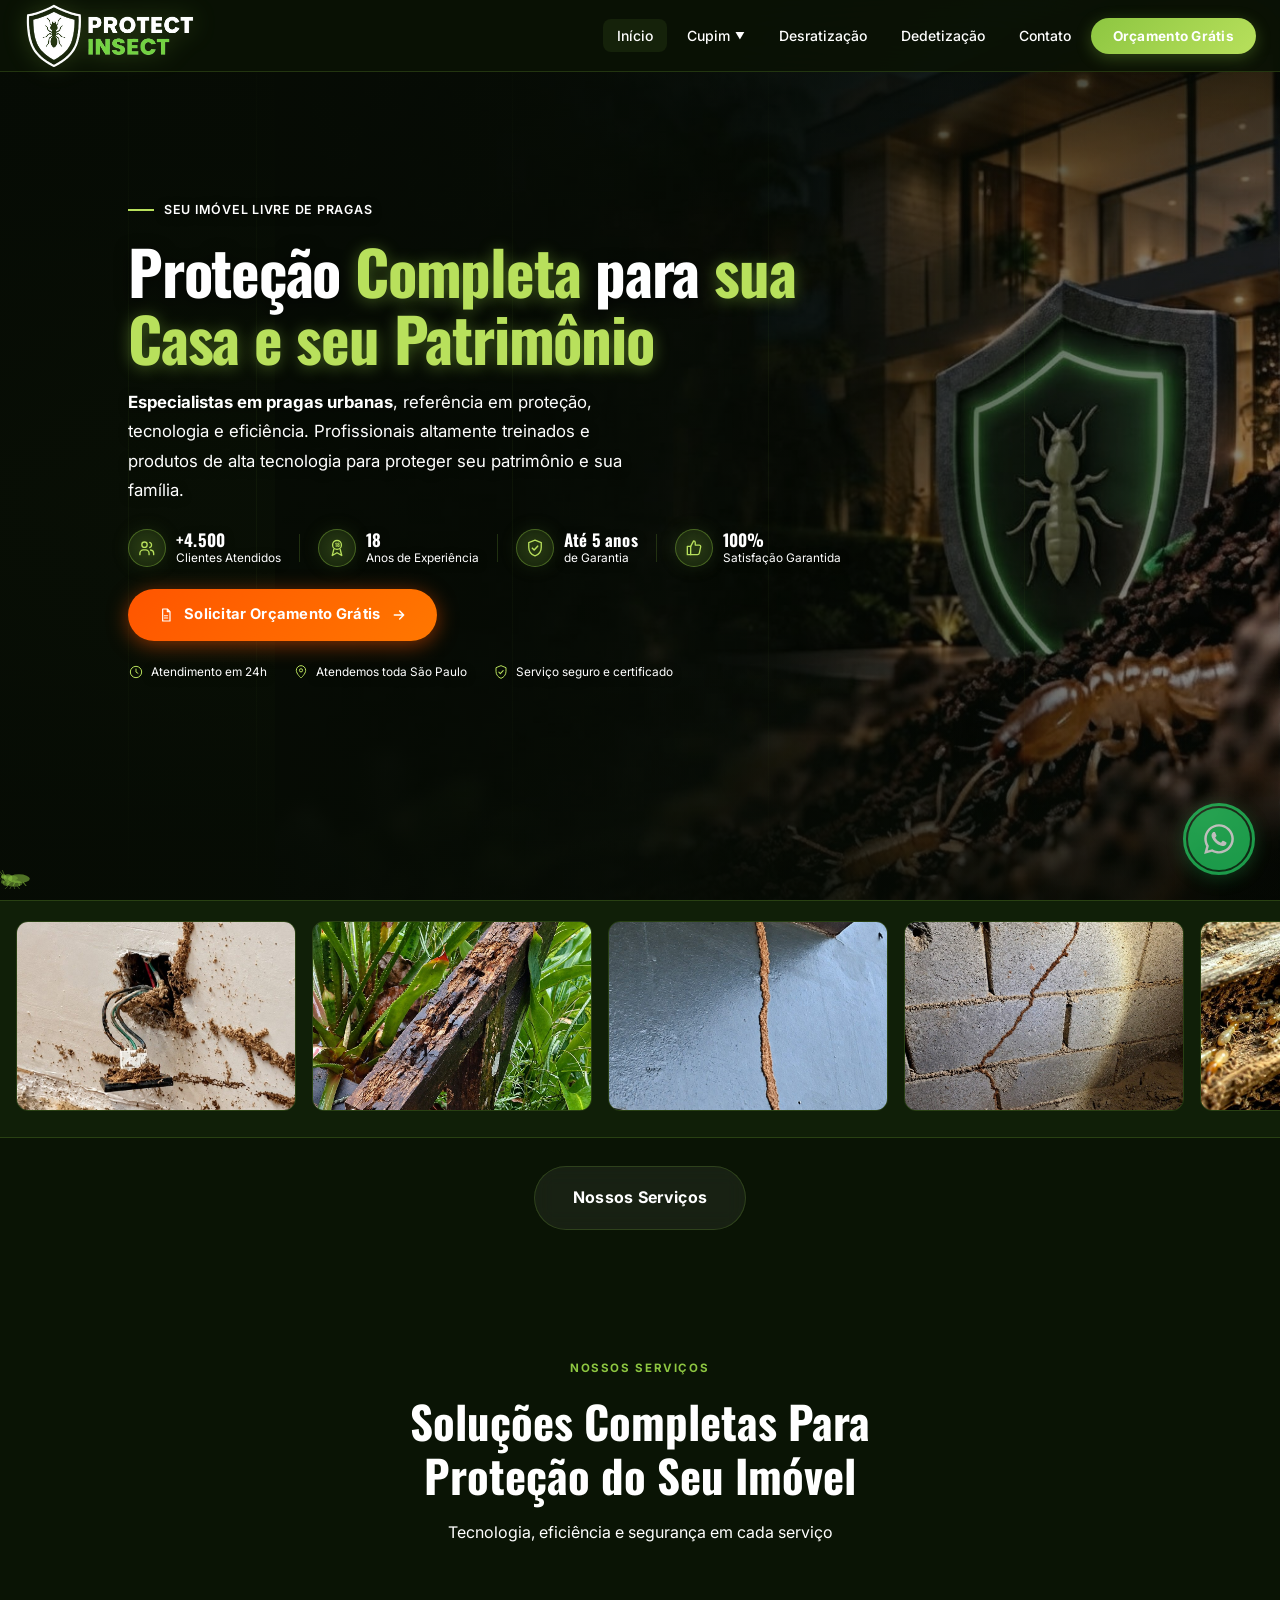
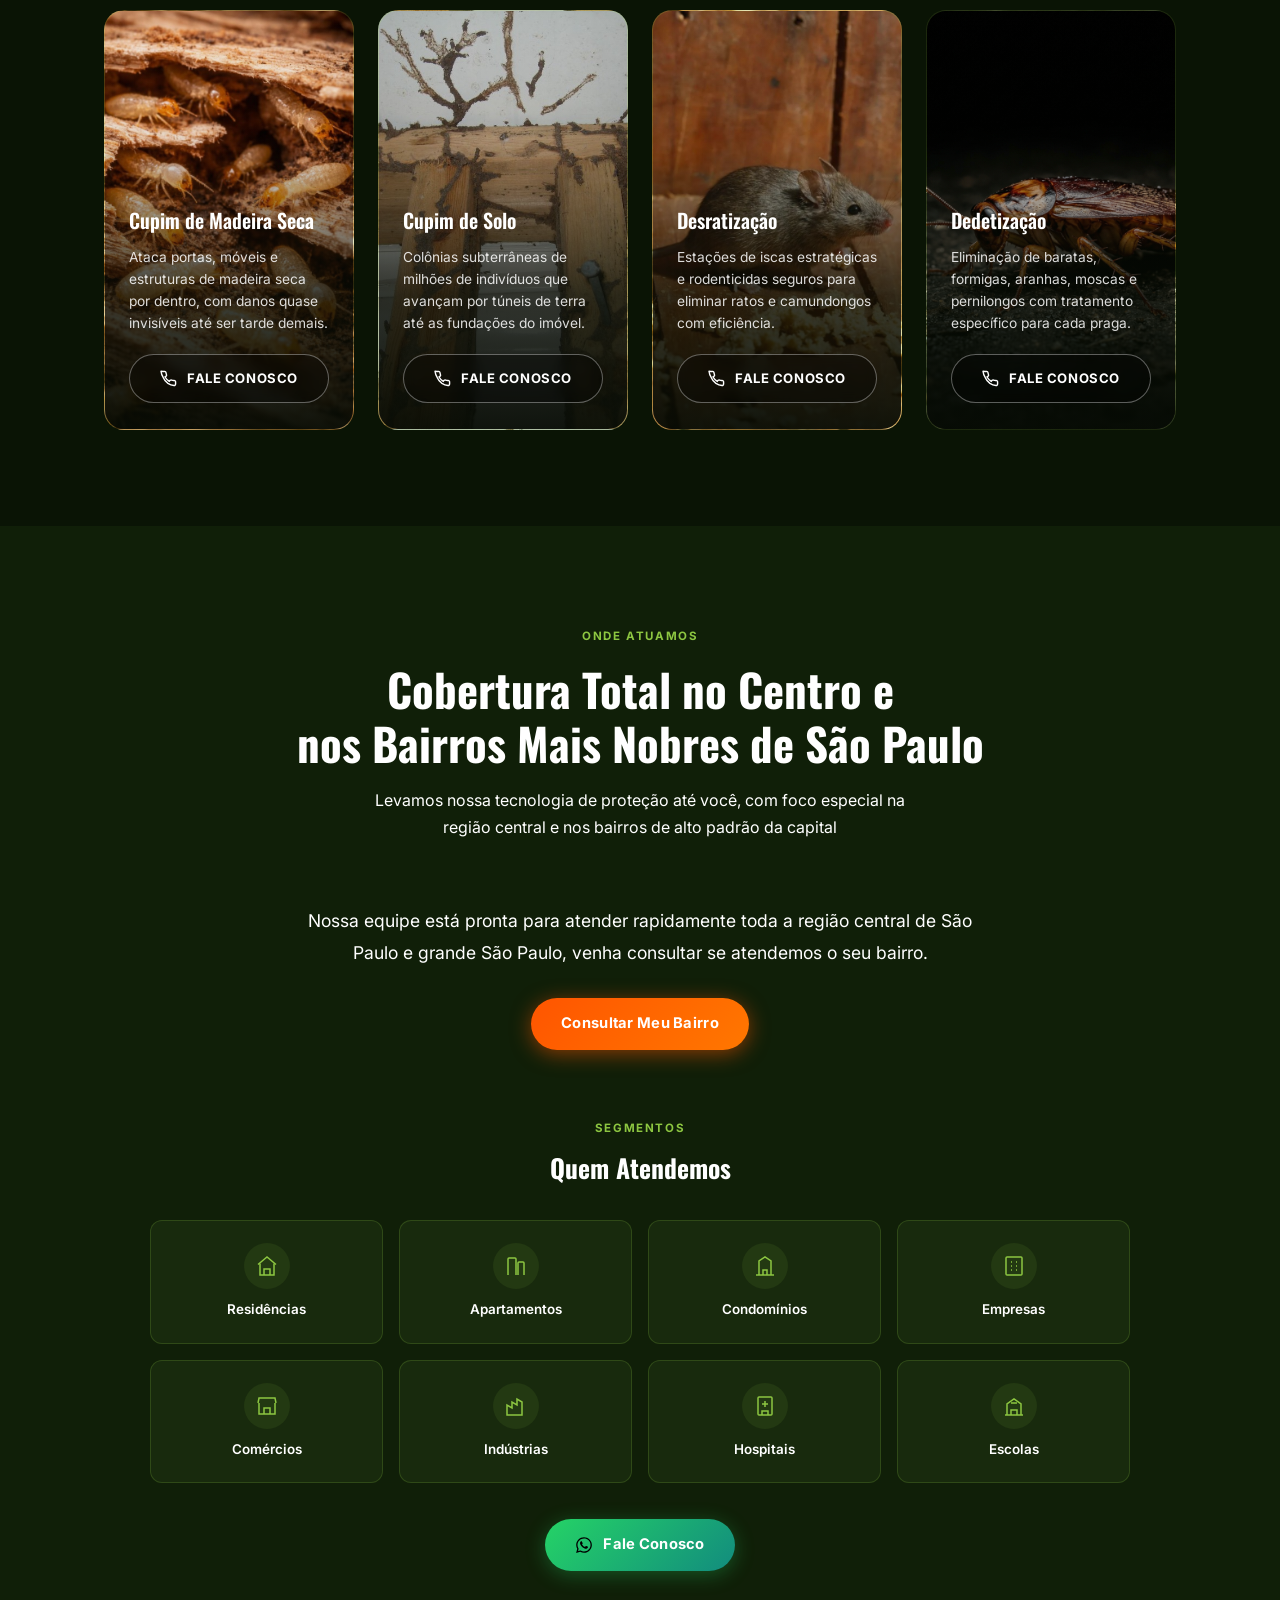
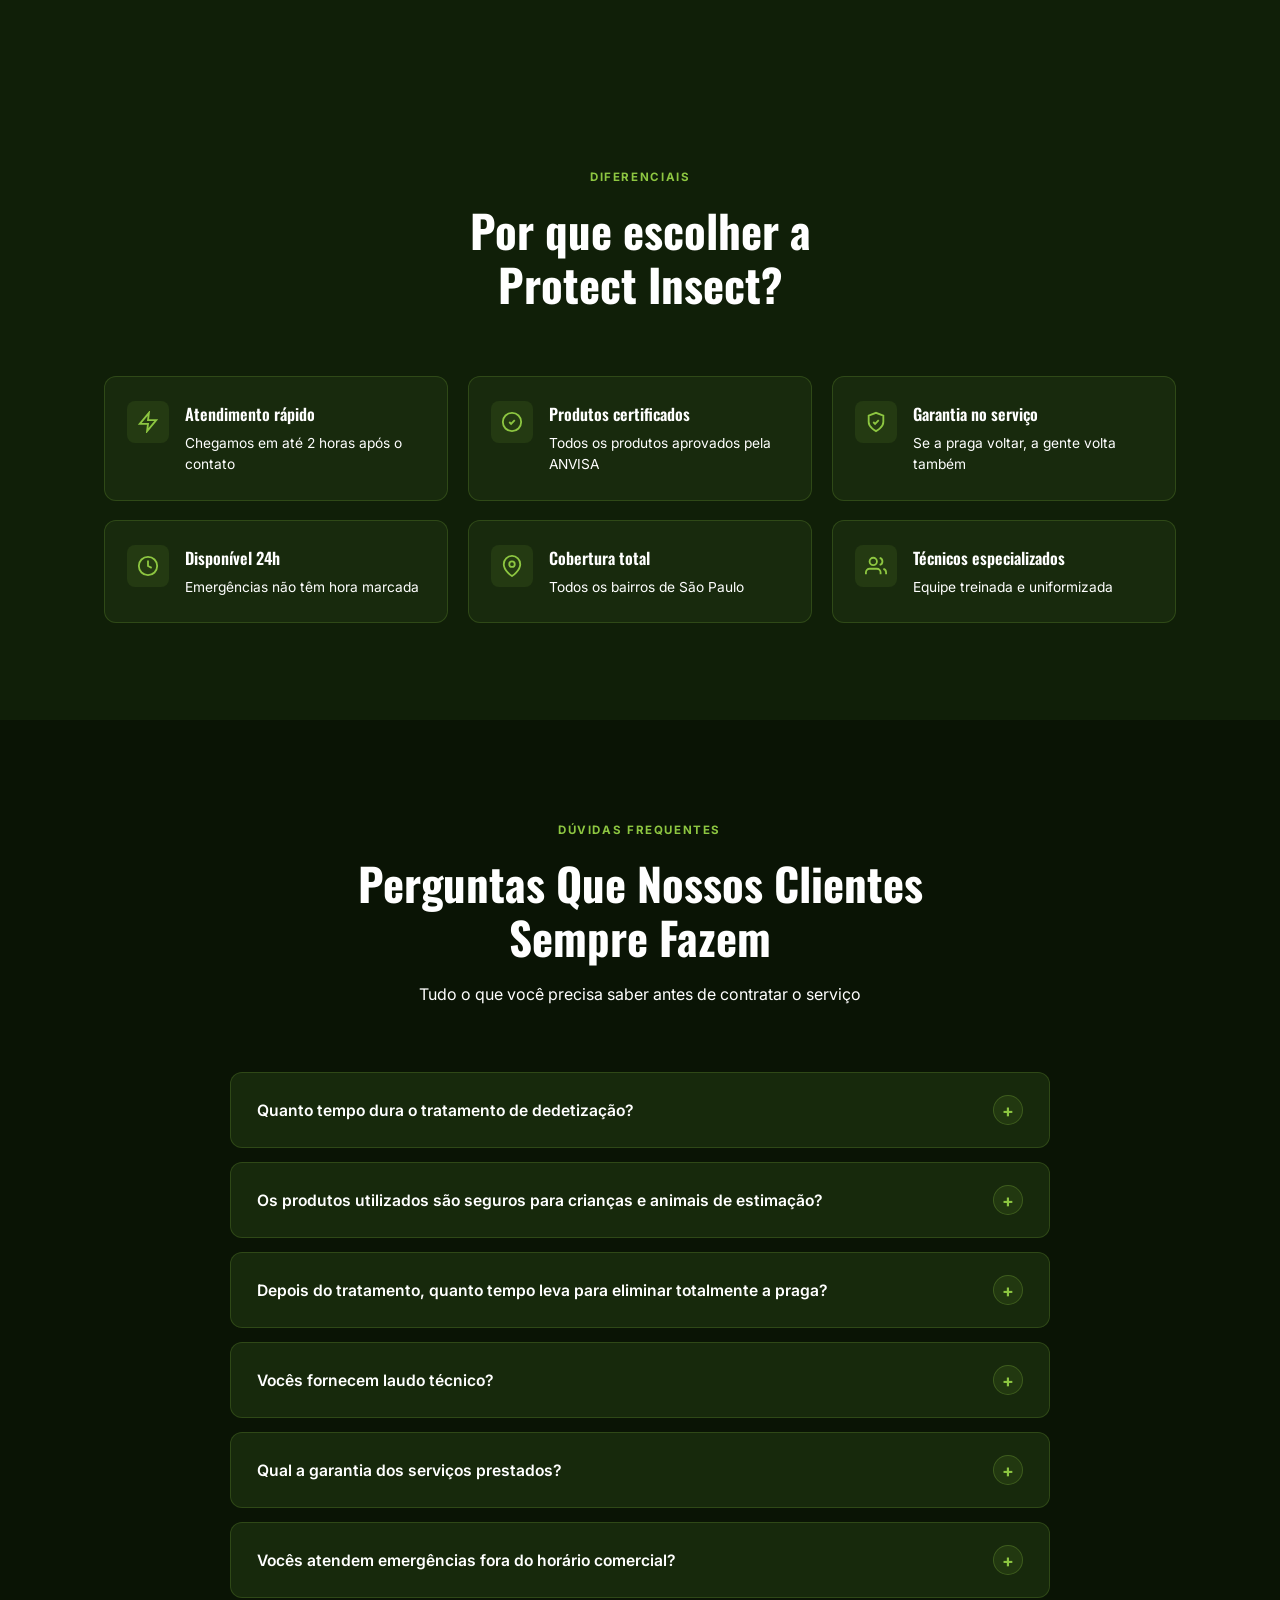
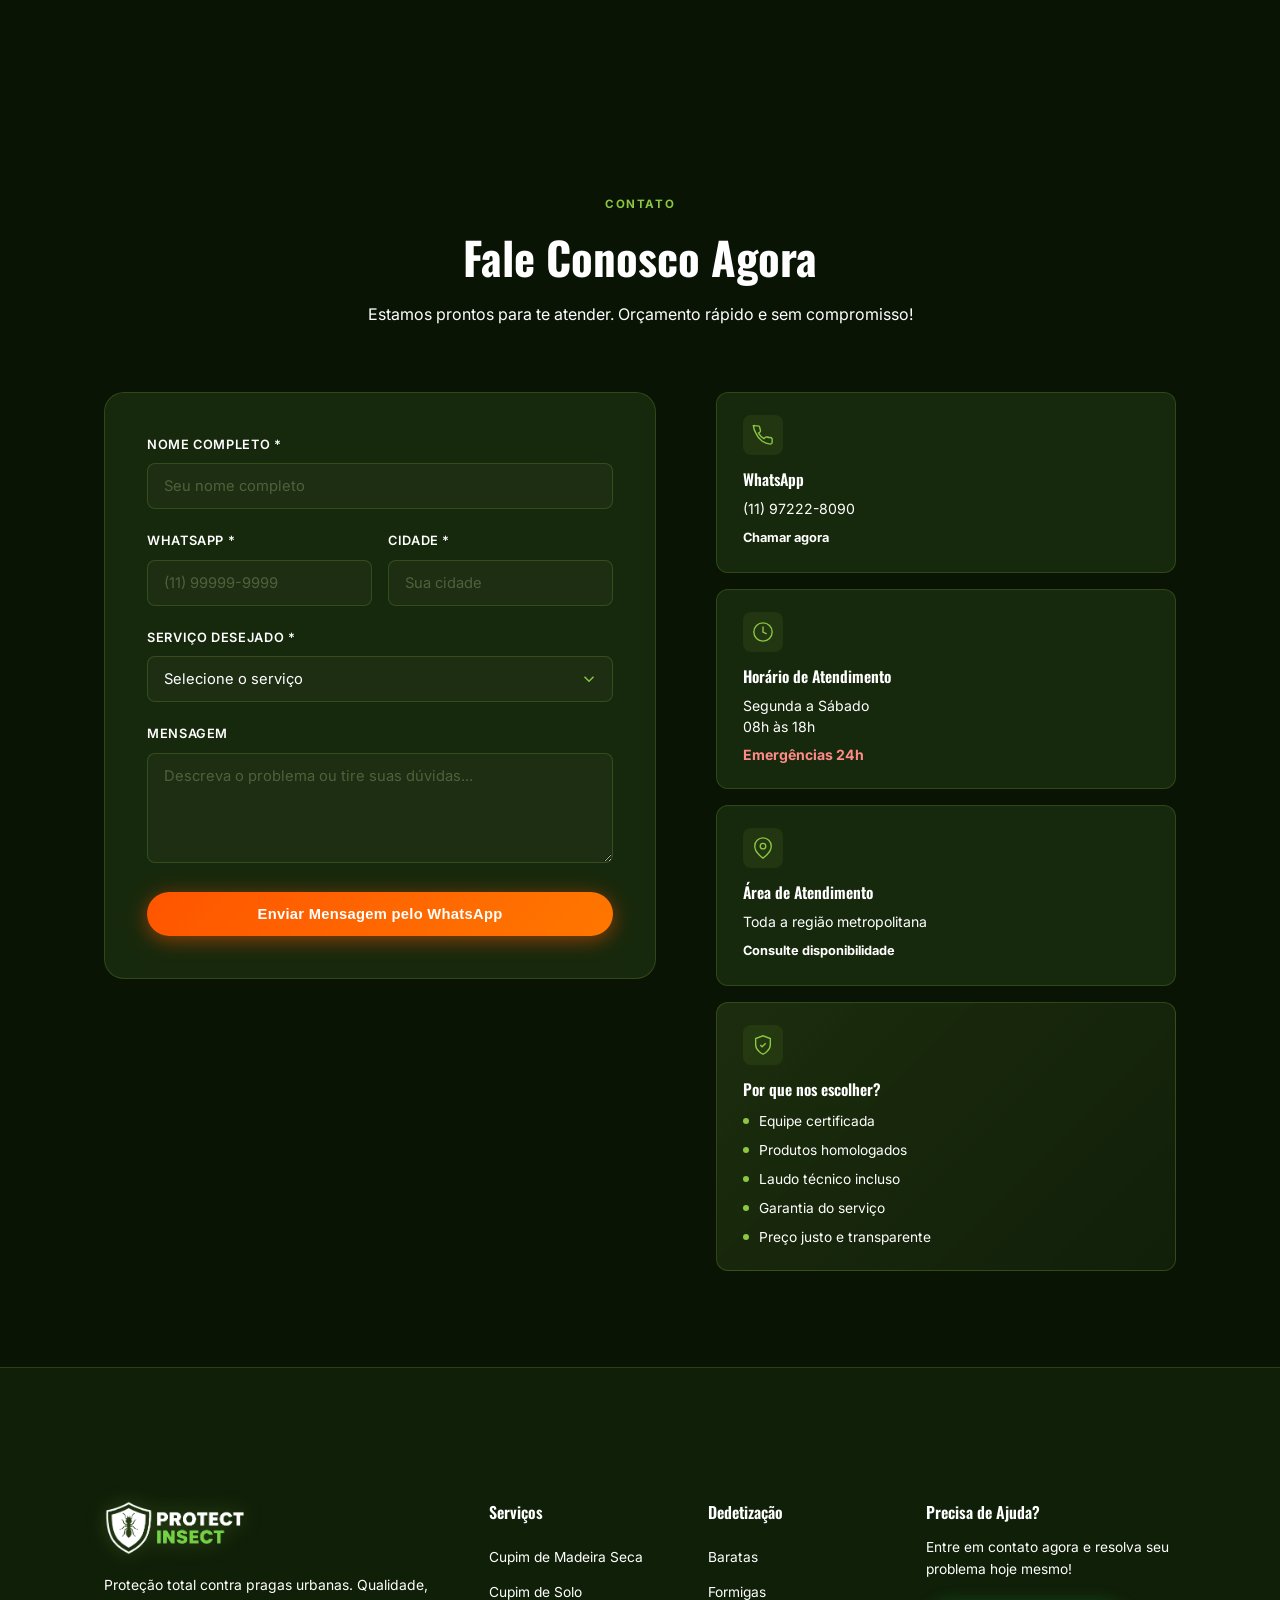
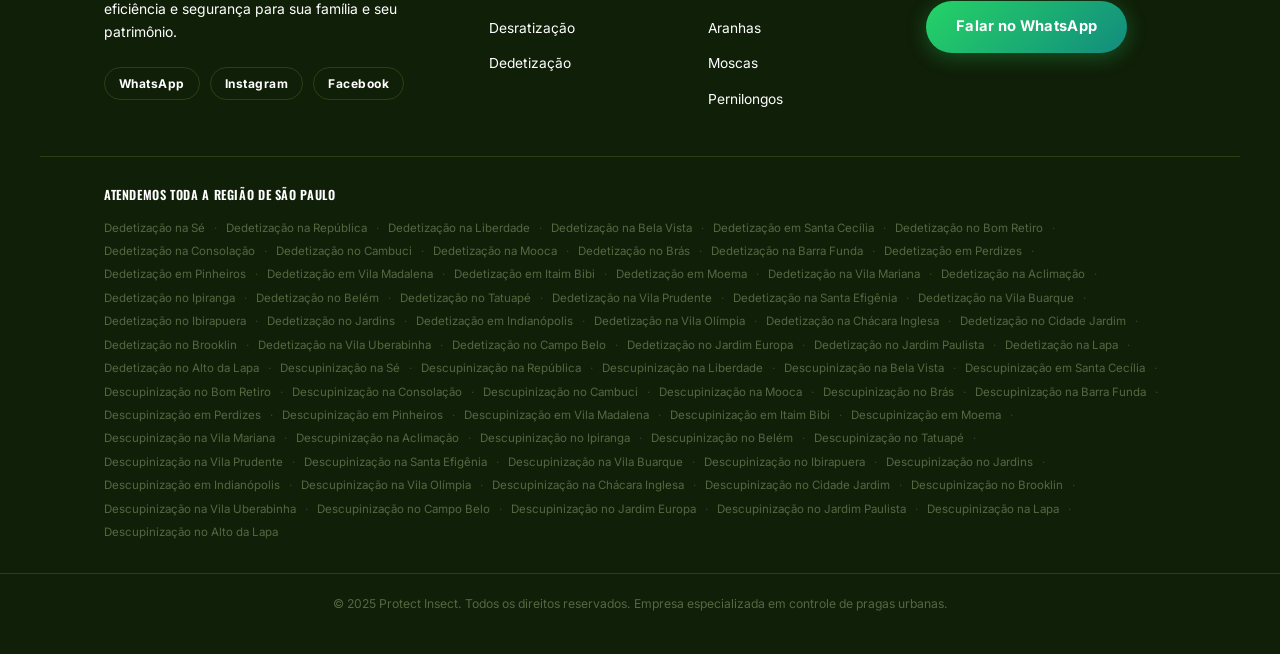
<file: index.html>
<!DOCTYPE html>
<html lang="pt-BR">
<head>
  <!-- Google Tag Manager -->
  <script>(function(w,d,s,l,i){w[l]=w[l]||[];w[l].push({'gtm.start':
  new Date().getTime(),event:'gtm.js'});var f=d.getElementsByTagName(s)[0],
  j=d.createElement(s),dl=l!='dataLayer'?'&l='+l:'';j.async=true;j.src=
  'https://www.googletagmanager.com/gtm.js?id='+i+dl;f.parentNode.insertBefore(j,f);
  })(window,document,'script','dataLayer','GTM-MDX2VTTK');</script>
  <!-- End Google Tag Manager -->
  <meta charset="UTF-8" />
  <meta name="viewport" content="width=device-width, initial-scale=1.0, maximum-scale=1.0, user-scalable=no" />
  <title>Protect Insect | Dedetização, Descupinização e Desratização Profissional</title>
  <link rel="icon" type="image/png" href="images/favicon.png" />
  <meta name="description" content="Protect Insect – Especialistas em descupinização, dedetização e desratização. Elimine cupins de madeira seca, cupins de solo, baratas, formigas, aranhas, moscas e pernilongos. Peça seu orçamento agora!" />
  <link rel="preconnect" href="https://fonts.googleapis.com" />
  <link rel="preconnect" href="https://fonts.gstatic.com" crossorigin />
  <link href="https://fonts.googleapis.com/css2?family=Inter:wght@300;400;500;600;700;800;900&family=Oswald:wght@400;500;600;700&display=swap" rel="stylesheet" />
  <link rel="stylesheet" href="style.css" />
</head>
<body data-page="home">
  <!-- Google Tag Manager (noscript) -->
  <noscript><iframe src="https://www.googletagmanager.com/ns.html?id=GTM-MDX2VTTK"
  height="0" width="0" style="display:none;visibility:hidden"></iframe></noscript>
  <!-- End Google Tag Manager (noscript) -->

  <!-- PARTICLES BACKGROUND -->
  <div id="particles-bg"></div>

  <!-- FLOATING WHATSAPP BUTTON -->
  <a href="https://wa.me/5511972228090?text=Olá! Gostaria de fazer um orçamento." target="_blank" class="whatsapp-float" id="whatsapp-float" title="Fale conosco no WhatsApp">
    <svg xmlns="http://www.w3.org/2000/svg" viewBox="0 0 448 512"><path d="M380.9 97.1C339 55.1 283.2 32 223.9 32c-122.4 0-222 99.6-222 222 0 39.1 10.2 77.3 29.6 111L0 480l117.7-30.9c32.4 17.7 68.9 27 106.1 27h.1c122.3 0 224.1-99.6 224.1-222 0-59.3-25.2-115-67-157zm-157 341.6c-33.2 0-65.7-8.9-94-25.7l-6.7-4-69.8 18.3L72 359.2l-4.4-7c-18.5-29.4-28.2-63.3-28.2-98.2 0-101.7 82.8-184.5 184.6-184.5 49.3 0 95.6 19.2 130.4 54.1 34.8 34.9 56.2 81.2 56.1 130.5 0 101.8-84.9 184.6-186.6 184.6zm101.2-138.2c-5.5-2.8-32.8-16.2-37.9-18-5.1-1.9-8.8-2.8-12.5 2.8-3.7 5.6-14.3 18-17.6 21.8-3.2 3.7-6.5 4.2-12 1.4-32.6-16.3-54-29.1-75.5-66-5.7-9.8 5.7-9.1 16.3-30.3 1.8-3.7.9-6.9-.5-9.7-1.4-2.8-12.5-30.1-17.1-41.2-4.5-10.8-9.1-9.3-12.5-9.5-3.2-.2-6.9-.2-10.6-.2-3.7 0-9.7 1.4-14.8 6.9-5.1 5.6-19.4 19-19.4 46.3 0 27.3 19.9 53.7 22.6 57.4 2.8 3.7 39.1 59.7 94.8 83.8 35.2 15.2 49 16.5 66.6 13.9 10.7-1.6 32.8-13.4 37.4-26.4 4.6-13 4.6-24.1 3.2-26.4-1.3-2.5-5-3.9-10.5-6.6z"/></svg>
    <span class="whatsapp-pulse"></span>
  </a>

  <!-- MOBILE STICKY ACTION BAR -->
  <div class="mobile-action-bar">
    <a href="tel:+5511972228090" class="mobile-action-btn mobile-action-call">
      <svg viewBox="0 0 24 24" fill="none" stroke="currentColor" stroke-width="2"><path d="M22 16.92v3a2 2 0 01-2.18 2 19.79 19.79 0 01-8.63-3.07A19.5 19.5 0 014.5 10.5a19.79 19.79 0 01-3.07-8.67A2 2 0 013.44 2h3a2 2 0 012 1.72c.127.96.361 1.903.7 2.81a2 2 0 01-.45 2.11L7.09 9.91a16 16 0 006 6l1.27-1.27a2 2 0 012.11-.45c.907.339 1.85.573 2.81.7A2 2 0 0122 16.92z"/></svg>
      Ligar Agora
    </a>
    <a href="https://wa.me/5511972228090?text=Olá! Gostaria de fazer um orçamento." target="_blank" class="mobile-action-btn mobile-action-whats">
      <svg xmlns="http://www.w3.org/2000/svg" viewBox="0 0 448 512"><path d="M380.9 97.1C339 55.1 283.2 32 223.9 32c-122.4 0-222 99.6-222 222 0 39.1 10.2 77.3 29.6 111L0 480l117.7-30.9c32.4 17.7 68.9 27 106.1 27h.1c122.3 0 224.1-99.6 224.1-222 0-59.3-25.2-115-67-157zm-157 341.6c-33.2 0-65.7-8.9-94-25.7l-6.7-4-69.8 18.3L72 359.2l-4.4-7c-18.5-29.4-28.2-63.3-28.2-98.2 0-101.7 82.8-184.5 184.6-184.5 49.3 0 95.6 19.2 130.4 54.1 34.8 34.9 56.2 81.2 56.1 130.5 0 101.8-84.9 184.6-186.6 184.6zm101.2-138.2c-5.5-2.8-32.8-16.2-37.9-18-5.1-1.9-8.8-2.8-12.5 2.8-3.7 5.6-14.3 18-17.6 21.8-3.2 3.7-6.5 4.2-12 1.4-32.6-16.3-54-29.1-75.5-66-5.7-9.8 5.7-9.1 16.3-30.3 1.8-3.7.9-6.9-.5-9.7-1.4-2.8-12.5-30.1-17.1-41.2-4.5-10.8-9.1-9.3-12.5-9.5-3.2-.2-6.9-.2-10.6-.2-3.7 0-9.7 1.4-14.8 6.9-5.1 5.6-19.4 19-19.4 46.3 0 27.3 19.9 53.7 22.6 57.4 2.8 3.7 39.1 59.7 94.8 83.8 35.2 15.2 49 16.5 66.6 13.9 10.7-1.6 32.8-13.4 37.4-26.4 4.6-13 4.6-24.1 3.2-26.4-1.3-2.5-5-3.9-10.5-6.6z"/></svg>
      WhatsApp
    </a>
  </div>

  <!-- NAVBAR -->
  <nav class="navbar" id="navbar">
    <div class="nav-container">
      <a href="#inicio" class="nav-logo">
        <img src="images/logo_novo.png" alt="Protect Insect" class="logo-img" style="height: 68px;" />
      </a>
      <button class="hamburger" id="hamburger" aria-label="Menu">
        <span></span><span></span><span></span>
      </button>
      <ul class="nav-links" id="nav-links">
        <li><a href="#inicio" class="nav-link active">Início</a></li>
        <li class="dropdown" id="cupim-dropdown">
          <button class="nav-link dropdown-btn" id="cupim-btn">
            Cupim <span class="arrow">&#9660;</span>
          </button>
          <div class="dropdown-menu" id="cupim-menu">
            <a href="cupim-madeira-seca.html" class="dropdown-item">
              <div>
                <strong>Cupim de Madeira Seca</strong>
                <small>Tratamento específico para madeira</small>
              </div>
            </a>
            <a href="cupim-solo.html" class="dropdown-item">
              <div>
                <strong>Cupim de Solo</strong>
                <small>Eliminação de cupins subterrâneos</small>
              </div>
            </a>
          </div>
        </li>

        <li><a href="desratizacao.html" class="nav-link">Desratização</a></li>
        <li><a href="dedetizacao.html" class="nav-link">Dedetização</a></li>
        <li><a href="#contato" class="nav-link">Contato</a></li>
        <li>
          <a href="https://wa.me/5511972228090?text=Olá! Gostaria de fazer um orçamento." target="_blank" class="nav-cta">
            Orçamento Grátis
          </a>
        </li>
      </ul>
    </div>
    <div class="nav-overlay" id="nav-overlay"></div>
  </nav>

  <!-- HERO SECTION -->
  <section class="hero" id="inicio">
    <div class="hero-bg-image">
      <img src="images/hero-fundo-cupim.jpg" alt="" aria-hidden="true" />
    </div>
    <div class="hero-video-overlay"></div>
    <div class="hero-bg-lines">
      <div class="bg-line"></div>
      <div class="bg-line"></div>
      <div class="bg-line"></div>
      <div class="bg-line"></div>
      <div class="bg-line"></div>
    </div>
    <div class="hero-content">
      <!-- TESTE (somente mobile): fundo + texto + estatísticas em uma única imagem estática.
           Botão e linha de confiança abaixo continuam reais/funcionais. -->
      <div class="hero-mobile-test-img hero-reveal">
        <img src="images/hero-mobile-capa.webp" alt="Proteção Completa para sua Casa e seu Patrimônio — Protect Insect" />
      </div>
      <div class="hero-badge hero-reveal">Seu Imóvel Livre de Pragas</div>
      <h1 class="hero-title hero-reveal">
        Proteção <span class="highlight-text">Completa</span> para
        <span class="highlight-text">sua Casa e seu Patrimônio</span>
      </h1>
      <p class="hero-subtitle hero-reveal">
        <strong>Especialistas em pragas urbanas</strong>, referência em proteção, tecnologia e eficiência.
        Profissionais altamente treinados e produtos de alta tecnologia para proteger seu patrimônio e sua família.
      </p>
      <div class="hero-stats hero-stats-badges hero-reveal">
        <div class="stat-badge">
          <span class="stat-badge-icon">
            <svg viewBox="0 0 24 24" fill="none" xmlns="http://www.w3.org/2000/svg">
              <circle cx="9" cy="8" r="3.2" stroke="currentColor" stroke-width="1.6"/>
              <path d="M3.5 20v-1.5A4.2 4.2 0 0 1 7.7 14.3h2.6a4.2 4.2 0 0 1 4.2 4.2V20" stroke="currentColor" stroke-width="1.6" stroke-linecap="round"/>
              <path d="M15.3 5.3a3.2 3.2 0 0 1 0 6.1" stroke="currentColor" stroke-width="1.6" stroke-linecap="round"/>
              <path d="M16.3 14.4a4.2 4.2 0 0 1 3.7 4.2V20" stroke="currentColor" stroke-width="1.6" stroke-linecap="round"/>
            </svg>
          </span>
          <span class="stat-badge-text"><strong>+4.500</strong>Clientes Atendidos</span>
        </div>
        <div class="stat-divider"></div>
        <div class="stat-badge">
          <span class="stat-badge-icon">
            <svg viewBox="0 0 24 24" fill="none" xmlns="http://www.w3.org/2000/svg">
              <circle cx="12" cy="8.3" r="5.3" stroke="currentColor" stroke-width="1.6"/>
              <text x="12" y="10.6" text-anchor="middle" font-size="6.5" font-weight="700" fill="currentColor" font-family="Oswald, sans-serif">18</text>
              <path d="M8.3 13 6.3 21l5.7-3.3L17.7 21l-2-8" stroke="currentColor" stroke-width="1.6" stroke-linejoin="round"/>
            </svg>
          </span>
          <span class="stat-badge-text"><strong>18</strong>Anos de Experiência</span>
        </div>
        <div class="stat-divider"></div>
        <div class="stat-badge">
          <span class="stat-badge-icon">
            <svg viewBox="0 0 24 24" fill="none" xmlns="http://www.w3.org/2000/svg">
              <path d="M12 2.5l7.5 3V11c0 5.2-3.2 9-7.5 10.5C7.7 20 4.5 16.2 4.5 11V5.5l7.5-3z" stroke="currentColor" stroke-width="1.6" stroke-linejoin="round"/>
              <path d="M8.8 12.2l2.2 2.2 4.2-4.6" stroke="currentColor" stroke-width="1.8" stroke-linecap="round" stroke-linejoin="round"/>
            </svg>
          </span>
          <span class="stat-badge-text"><strong>Até 5 anos</strong>de Garantia</span>
        </div>
        <div class="stat-divider"></div>
        <div class="stat-badge">
          <span class="stat-badge-icon">
            <svg viewBox="0 0 24 24" fill="none" xmlns="http://www.w3.org/2000/svg">
              <path d="M8 10V20H4V10H8Z" stroke="currentColor" stroke-width="1.6" stroke-linejoin="round"/>
              <path d="M8 10L11.5 3.5C12.5 3.5 13.5 4.3 13.5 5.5V8.5H18.2C19.4 8.5 20.3 9.6 20 10.7L18.4 18.2C18.2 19.3 17.2 20 16.1 20H8" stroke="currentColor" stroke-width="1.6" stroke-linejoin="round" stroke-linecap="round"/>
            </svg>
          </span>
          <span class="stat-badge-text"><strong>100%</strong>Satisfação Garantida</span>
        </div>
      </div>
      <div class="hero-buttons hero-reveal">
        <a href="https://wa.me/5511972228090?text=Olá! Gostaria de fazer um orçamento." target="_blank" class="btn btn-primary btn-glow">
          <svg width="16" height="16" viewBox="0 0 24 24" fill="none" xmlns="http://www.w3.org/2000/svg" aria-hidden="true">
            <path d="M7 3h7l4 4v14H7V3z" stroke="currentColor" stroke-width="1.8" stroke-linejoin="round"/>
            <path d="M14 3v4h4" stroke="currentColor" stroke-width="1.8" stroke-linejoin="round"/>
            <path d="M9.5 13h5M9.5 16.5h5" stroke="currentColor" stroke-width="1.6" stroke-linecap="round"/>
          </svg>
          Solicitar Orçamento Grátis
          <svg width="16" height="16" viewBox="0 0 24 24" fill="none" xmlns="http://www.w3.org/2000/svg" aria-hidden="true">
            <path d="M5 12h14M13 6l6 6-6 6" stroke="currentColor" stroke-width="2.2" stroke-linecap="round" stroke-linejoin="round"/>
          </svg>
        </a>
      </div>
      <div class="hero-trust-row hero-reveal">
        <div class="trust-row-item">
          <svg viewBox="0 0 24 24" fill="none" xmlns="http://www.w3.org/2000/svg"><circle cx="12" cy="12" r="8.5" stroke="currentColor" stroke-width="1.5"/><path d="M12 7.5V12l3 2" stroke="currentColor" stroke-width="1.5" stroke-linecap="round" stroke-linejoin="round"/></svg>
          <span>Atendimento em 24h</span>
        </div>
        <div class="trust-row-item">
          <svg viewBox="0 0 24 24" fill="none" xmlns="http://www.w3.org/2000/svg"><path d="M12 21s-7-6.2-7-11.5A7 7 0 0 1 19 9.5C19 14.8 12 21 12 21z" stroke="currentColor" stroke-width="1.5" stroke-linejoin="round"/><circle cx="12" cy="9.5" r="2.4" stroke="currentColor" stroke-width="1.5"/></svg>
          <span>Atendemos toda São Paulo</span>
        </div>
        <div class="trust-row-item">
          <svg viewBox="0 0 24 24" fill="none" xmlns="http://www.w3.org/2000/svg"><path d="M12 2.5l7.5 3V11c0 5.2-3.2 9-7.5 10.5C7.7 20 4.5 16.2 4.5 11V5.5l7.5-3z" stroke="currentColor" stroke-width="1.5" stroke-linejoin="round"/><path d="M8.8 12.2l2.2 2.2 4.2-4.6" stroke="currentColor" stroke-width="1.6" stroke-linecap="round" stroke-linejoin="round"/></svg>
          <span>Serviço seguro e certificado</span>
        </div>
      </div>
    </div>

    <!-- decorative crawling termites -->
    <div class="termite-trail" aria-hidden="true">
      <svg class="crawling-termite t1" viewBox="0 0 44 22">
        <g class="termite-legs">
          <path d="M14 17 L9 22"/>
          <path d="M20 18 L18 22"/>
          <path d="M26 18 L27 22"/>
          <path d="M32 17 L36 22"/>
        </g>
        <ellipse class="termite-abdomen" cx="26" cy="12" rx="15" ry="6"/>
        <ellipse class="termite-thorax" cx="11" cy="11" rx="6" ry="5"/>
        <circle class="termite-head" cx="5" cy="9" r="3.2"/>
        <path class="termite-antenna" d="M4 7 L-1 1"/>
        <path class="termite-antenna" d="M6 7 L3 0"/>
      </svg>
      <svg class="crawling-termite t2" viewBox="0 0 44 22">
        <g class="termite-legs">
          <path d="M14 17 L9 22"/>
          <path d="M20 18 L18 22"/>
          <path d="M26 18 L27 22"/>
          <path d="M32 17 L36 22"/>
        </g>
        <ellipse class="termite-abdomen" cx="26" cy="12" rx="15" ry="6"/>
        <ellipse class="termite-thorax" cx="11" cy="11" rx="6" ry="5"/>
        <circle class="termite-head" cx="5" cy="9" r="3.2"/>
        <path class="termite-antenna" d="M4 7 L-1 1"/>
        <path class="termite-antenna" d="M6 7 L3 0"/>
      </svg>
      <svg class="crawling-termite t3" viewBox="0 0 44 22">
        <g class="termite-legs">
          <path d="M14 17 L9 22"/>
          <path d="M20 18 L18 22"/>
          <path d="M26 18 L27 22"/>
          <path d="M32 17 L36 22"/>
        </g>
        <ellipse class="termite-abdomen" cx="26" cy="12" rx="15" ry="6"/>
        <ellipse class="termite-thorax" cx="11" cy="11" rx="6" ry="5"/>
        <circle class="termite-head" cx="5" cy="9" r="3.2"/>
        <path class="termite-antenna" d="M4 7 L-1 1"/>
        <path class="termite-antenna" d="M6 7 L3 0"/>
      </svg>
    </div>
  </section>

  <!-- SINAIS DE INFESTAÇÃO - FAIXA DE FOTOS EM MOVIMENTO -->
  <!-- O conjunto de 4 fotos é repetido várias vezes (e depois duplicado por inteiro)
       para o loop nunca ficar sem conteúdo, mesmo em monitores bem largos. -->
  <section class="photo-strip">
    <div class="photo-strip-track">
      <div class="photo-strip-item">
        <img src="images/infestacao_real_1.jpg" alt="Infiltração de cupim atrás de tomada elétrica" />
      </div>
      <div class="photo-strip-item">
        <img src="images/infestacao_real_2.jpg" alt="Viga de madeira destruída por cupim" />
      </div>
      <div class="photo-strip-item">
        <img src="images/infestacao_real_3.jpg" alt="Trilha de cupim de solo na viga da laje" />
      </div>
      <div class="photo-strip-item">
        <img src="images/infestacao_real_5.jpg" alt="Trilha de cupim de solo em bloco de fundação" />
      </div>
      <div class="photo-strip-item">
        <img src="images/infestacao_real_7.jpg" alt="Colônia de cupins ativa em rodapé de madeira" />
      </div>
      <div class="photo-strip-item">
        <img src="images/infestacao_real_8.jpg" alt="Cupins se alimentando de madeira infestada" />
      </div>
      <div class="photo-strip-item">
        <img src="images/infestacao_real_9.jpg" alt="Cupins de solo infestando estrutura de madeira" />
      </div>
      <div class="photo-strip-item">
        <img src="images/infestacao_real_10.jpg" alt="Operários e soldados de cupim em atividade" />
      </div>
      <div class="photo-strip-item">
        <img src="images/infestacao_real_11.jpg" alt="Viga estrutural com infestação avançada de cupim" />
      </div>
      <div class="photo-strip-item" aria-hidden="true">
        <img src="images/infestacao_real_1.jpg" alt="" />
      </div>
      <div class="photo-strip-item" aria-hidden="true">
        <img src="images/infestacao_real_2.jpg" alt="" />
      </div>
      <div class="photo-strip-item" aria-hidden="true">
        <img src="images/infestacao_real_3.jpg" alt="" />
      </div>
      <div class="photo-strip-item" aria-hidden="true">
        <img src="images/infestacao_real_5.jpg" alt="" />
      </div>
      <div class="photo-strip-item" aria-hidden="true">
        <img src="images/infestacao_real_7.jpg" alt="" />
      </div>
      <div class="photo-strip-item" aria-hidden="true">
        <img src="images/infestacao_real_8.jpg" alt="" />
      </div>
      <div class="photo-strip-item" aria-hidden="true">
        <img src="images/infestacao_real_9.jpg" alt="" />
      </div>
      <div class="photo-strip-item" aria-hidden="true">
        <img src="images/infestacao_real_10.jpg" alt="" />
      </div>
      <div class="photo-strip-item" aria-hidden="true">
        <img src="images/infestacao_real_11.jpg" alt="" />
      </div>
      <div class="photo-strip-item" aria-hidden="true">
        <img src="images/infestacao_real_1.jpg" alt="" />
      </div>
      <div class="photo-strip-item" aria-hidden="true">
        <img src="images/infestacao_real_2.jpg" alt="" />
      </div>
      <div class="photo-strip-item" aria-hidden="true">
        <img src="images/infestacao_real_3.jpg" alt="" />
      </div>
      <div class="photo-strip-item" aria-hidden="true">
        <img src="images/infestacao_real_5.jpg" alt="" />
      </div>
      <div class="photo-strip-item" aria-hidden="true">
        <img src="images/infestacao_real_7.jpg" alt="" />
      </div>
      <div class="photo-strip-item" aria-hidden="true">
        <img src="images/infestacao_real_8.jpg" alt="" />
      </div>
      <div class="photo-strip-item" aria-hidden="true">
        <img src="images/infestacao_real_9.jpg" alt="" />
      </div>
      <div class="photo-strip-item" aria-hidden="true">
        <img src="images/infestacao_real_10.jpg" alt="" />
      </div>
      <div class="photo-strip-item" aria-hidden="true">
        <img src="images/infestacao_real_11.jpg" alt="" />
      </div>
      <div class="photo-strip-item" aria-hidden="true">
        <img src="images/infestacao_real_1.jpg" alt="" />
      </div>
      <div class="photo-strip-item" aria-hidden="true">
        <img src="images/infestacao_real_2.jpg" alt="" />
      </div>
      <div class="photo-strip-item" aria-hidden="true">
        <img src="images/infestacao_real_3.jpg" alt="" />
      </div>
      <div class="photo-strip-item" aria-hidden="true">
        <img src="images/infestacao_real_5.jpg" alt="" />
      </div>
      <div class="photo-strip-item" aria-hidden="true">
        <img src="images/infestacao_real_7.jpg" alt="" />
      </div>
      <div class="photo-strip-item" aria-hidden="true">
        <img src="images/infestacao_real_8.jpg" alt="" />
      </div>
      <div class="photo-strip-item" aria-hidden="true">
        <img src="images/infestacao_real_9.jpg" alt="" />
      </div>
      <div class="photo-strip-item" aria-hidden="true">
        <img src="images/infestacao_real_10.jpg" alt="" />
      </div>
      <div class="photo-strip-item" aria-hidden="true">
        <img src="images/infestacao_real_11.jpg" alt="" />
      </div>
      <div class="photo-strip-item" aria-hidden="true">
        <img src="images/infestacao_real_1.jpg" alt="" />
      </div>
      <div class="photo-strip-item" aria-hidden="true">
        <img src="images/infestacao_real_2.jpg" alt="" />
      </div>
      <div class="photo-strip-item" aria-hidden="true">
        <img src="images/infestacao_real_3.jpg" alt="" />
      </div>
      <div class="photo-strip-item" aria-hidden="true">
        <img src="images/infestacao_real_5.jpg" alt="" />
      </div>
      <div class="photo-strip-item" aria-hidden="true">
        <img src="images/infestacao_real_7.jpg" alt="" />
      </div>
      <div class="photo-strip-item" aria-hidden="true">
        <img src="images/infestacao_real_8.jpg" alt="" />
      </div>
      <div class="photo-strip-item" aria-hidden="true">
        <img src="images/infestacao_real_9.jpg" alt="" />
      </div>
      <div class="photo-strip-item" aria-hidden="true">
        <img src="images/infestacao_real_10.jpg" alt="" />
      </div>
      <div class="photo-strip-item" aria-hidden="true">
        <img src="images/infestacao_real_11.jpg" alt="" />
      </div>
      <div class="photo-strip-item" aria-hidden="true">
        <img src="images/infestacao_real_1.jpg" alt="" />
      </div>
      <div class="photo-strip-item" aria-hidden="true">
        <img src="images/infestacao_real_2.jpg" alt="" />
      </div>
      <div class="photo-strip-item" aria-hidden="true">
        <img src="images/infestacao_real_3.jpg" alt="" />
      </div>
      <div class="photo-strip-item" aria-hidden="true">
        <img src="images/infestacao_real_5.jpg" alt="" />
      </div>
      <div class="photo-strip-item" aria-hidden="true">
        <img src="images/infestacao_real_7.jpg" alt="" />
      </div>
      <div class="photo-strip-item" aria-hidden="true">
        <img src="images/infestacao_real_8.jpg" alt="" />
      </div>
      <div class="photo-strip-item" aria-hidden="true">
        <img src="images/infestacao_real_9.jpg" alt="" />
      </div>
      <div class="photo-strip-item" aria-hidden="true">
        <img src="images/infestacao_real_10.jpg" alt="" />
      </div>
      <div class="photo-strip-item" aria-hidden="true">
        <img src="images/infestacao_real_11.jpg" alt="" />
      </div>
    </div>
  </section>

  <div class="photo-strip-cta">
    <a href="#servicos" class="btn btn-secondary btn-large">Nossos Serviços</a>
  </div>

  <!-- SERVICES OVERVIEW -->
  <section class="services-overview" id="servicos">
    <div class="section-container">
      <div class="section-header">
        <span class="section-tag reveal-title" data-delay="0">NOSSOS SERVIÇOS</span>
        <h2 class="section-title reveal-title" data-delay="100">Soluções Completas Para<br /><span>Proteção do Seu Imóvel</span></h2>
        <p class="section-subtitle reveal-title" data-delay="200">Tecnologia, eficiência e segurança em cada serviço</p>
      </div>
      <div class="services-grid-v2">
        <a href="https://wa.me/5511972228090?text=Olá! Preciso de um orçamento para cupim de madeira seca." target="_blank" class="service-card-v2 scroll-reveal-up" data-delay="300" style="background-image: url('images/cupim_novo_3.jpg');">
          <div class="service-card-v2-content">
            <h3>Cupim de Madeira Seca</h3>
            <p>Ataca portas, móveis e estruturas de madeira seca por dentro, com danos quase invisíveis até ser tarde demais.</p>
            <span class="service-card-v2-btn">
              <svg viewBox="0 0 24 24" fill="none" stroke="currentColor" stroke-width="2"><path d="M22 16.92v3a2 2 0 01-2.18 2 19.79 19.79 0 01-8.63-3.07A19.5 19.5 0 014.5 10.5a19.79 19.79 0 01-3.07-8.67A2 2 0 013.44 2h3a2 2 0 012 1.72c.127.96.361 1.903.7 2.81a2 2 0 01-.45 2.11L7.09 9.91a16 16 0 006 6l1.27-1.27a2 2 0 012.11-.45c.907.339 1.85.573 2.81.7A2 2 0 0122 16.92z"/></svg>
              Fale Conosco
            </span>
          </div>
        </a>

        <a href="https://wa.me/5511972228090?text=Olá! Preciso de um orçamento para cupim de solo." target="_blank" class="service-card-v2 scroll-reveal-up" data-delay="400" style="background-image: url('images/cupim_solo_novo_1.jpg');">
          <div class="service-card-v2-content">
            <h3>Cupim de Solo</h3>
            <p>Colônias subterrâneas de milhões de indivíduos que avançam por túneis de terra até as fundações do imóvel.</p>
            <span class="service-card-v2-btn">
              <svg viewBox="0 0 24 24" fill="none" stroke="currentColor" stroke-width="2"><path d="M22 16.92v3a2 2 0 01-2.18 2 19.79 19.79 0 01-8.63-3.07A19.5 19.5 0 014.5 10.5a19.79 19.79 0 01-3.07-8.67A2 2 0 013.44 2h3a2 2 0 012 1.72c.127.96.361 1.903.7 2.81a2 2 0 01-.45 2.11L7.09 9.91a16 16 0 006 6l1.27-1.27a2 2 0 012.11-.45c.907.339 1.85.573 2.81.7A2 2 0 0122 16.92z"/></svg>
              Fale Conosco
            </span>
          </div>
        </a>

        <a href="https://wa.me/5511972228090?text=Olá! Preciso de um orçamento para desratização." target="_blank" class="service-card-v2 scroll-reveal-up" data-delay="500" style="background-image: url('images/rato_novo_1.jpg');">
          <div class="service-card-v2-content">
            <h3>Desratização</h3>
            <p>Estações de iscas estratégicas e rodenticidas seguros para eliminar ratos e camundongos com eficiência.</p>
            <span class="service-card-v2-btn">
              <svg viewBox="0 0 24 24" fill="none" stroke="currentColor" stroke-width="2"><path d="M22 16.92v3a2 2 0 01-2.18 2 19.79 19.79 0 01-8.63-3.07A19.5 19.5 0 014.5 10.5a19.79 19.79 0 01-3.07-8.67A2 2 0 013.44 2h3a2 2 0 012 1.72c.127.96.361 1.903.7 2.81a2 2 0 01-.45 2.11L7.09 9.91a16 16 0 006 6l1.27-1.27a2 2 0 012.11-.45c.907.339 1.85.573 2.81.7A2 2 0 0122 16.92z"/></svg>
              Fale Conosco
            </span>
          </div>
        </a>

        <a href="https://wa.me/5511972228090?text=Olá! Preciso de um orçamento para dedetização." target="_blank" class="service-card-v2 scroll-reveal-up" data-delay="600" style="background-image: url('images/praga_barata.jpg');">
          <div class="service-card-v2-content">
            <h3>Dedetização</h3>
            <p>Eliminação de baratas, formigas, aranhas, moscas e pernilongos com tratamento específico para cada praga.</p>
            <span class="service-card-v2-btn">
              <svg viewBox="0 0 24 24" fill="none" stroke="currentColor" stroke-width="2"><path d="M22 16.92v3a2 2 0 01-2.18 2 19.79 19.79 0 01-8.63-3.07A19.5 19.5 0 014.5 10.5a19.79 19.79 0 01-3.07-8.67A2 2 0 013.44 2h3a2 2 0 012 1.72c.127.96.361 1.903.7 2.81a2 2 0 01-.45 2.11L7.09 9.91a16 16 0 006 6l1.27-1.27a2 2 0 012.11-.45c.907.339 1.85.573 2.81.7A2 2 0 0122 16.92z"/></svg>
              Fale Conosco
            </span>
          </div>
        </a>
      </div>
    </div>
  </section>

  <!-- COVERAGE MAP SECTION -->
  <section class="coverage-section" id="area-atendimento">
    <div class="section-container">
      <div class="section-header">
        <span class="section-tag reveal-title" data-delay="0">ONDE ATUAMOS</span>
        <h2 class="section-title reveal-title" data-delay="100">Cobertura Total no Centro e<br /><span>nos Bairros Mais Nobres de São Paulo</span></h2>
        <p class="section-subtitle reveal-title" data-delay="200">Levamos nossa tecnologia de proteção até você, com foco especial na região central e nos bairros de alto padrão da capital</p>
      </div>

      <div class="coverage-text scroll-reveal-up" data-delay="300">
        <p>Nossa equipe está pronta para atender rapidamente toda a região central de São Paulo e grande São Paulo, venha consultar se atendemos o seu bairro.</p>
        <a href="https://wa.me/5511972228090?text=Olá! Gostaria de saber se vocês atendem meu bairro." target="_blank" class="btn btn-primary btn-glow">
          Consultar Meu Bairro
        </a>
      </div>

      <div class="segments-block scroll-reveal-up" data-delay="400">
        <span class="segments-tag">SEGMENTOS</span>
        <h3>Quem Atendemos</h3>
        <div class="segments-grid">
          <div class="segment-card">
            <div class="segment-icon"><svg viewBox="0 0 24 24" fill="none" stroke="currentColor" stroke-width="1.5"><path d="M3 10.5L12 3l9 7.5"/><path d="M5 9.5V21h14V9.5"/><path d="M9 21v-6h6v6"/></svg></div>
            <span>Residências</span>
          </div>
          <div class="segment-card">
            <div class="segment-icon"><svg viewBox="0 0 24 24" fill="none" stroke="currentColor" stroke-width="1.5"><path d="M4 21V5a1 1 0 011-1h6a1 1 0 011 1v16"/><path d="M14 21V9a1 1 0 011-1h4a1 1 0 011 1v12"/><path d="M8 8h0M8 12h0M8 16h0"/></svg></div>
            <span>Apartamentos</span>
          </div>
          <div class="segment-card">
            <div class="segment-icon"><svg viewBox="0 0 24 24" fill="none" stroke="currentColor" stroke-width="1.5"><path d="M3 21h18"/><path d="M6 21V7l6-4 6 4v14"/><path d="M10 21v-5h4v5"/><path d="M9 10h0M15 10h0M9 14h0M15 14h0"/></svg></div>
            <span>Condomínios</span>
          </div>
          <div class="segment-card">
            <div class="segment-icon"><svg viewBox="0 0 24 24" fill="none" stroke="currentColor" stroke-width="1.5"><rect x="4" y="3" width="16" height="18" rx="1"/><path d="M9 8h1M14 8h1M9 12h1M14 12h1M9 16h1M14 16h1"/></svg></div>
            <span>Empresas</span>
          </div>
          <div class="segment-card">
            <div class="segment-icon"><svg viewBox="0 0 24 24" fill="none" stroke="currentColor" stroke-width="1.5"><path d="M3 9l1-5h16l1 5"/><path d="M4 9v11h16V9"/><path d="M9 20v-6h6v6"/></svg></div>
            <span>Comércios</span>
          </div>
          <div class="segment-card">
            <div class="segment-icon"><svg viewBox="0 0 24 24" fill="none" stroke="currentColor" stroke-width="1.5"><path d="M3 21V11l5 3V8l5 3V5l5 3v13H3z"/></svg></div>
            <span>Indústrias</span>
          </div>
          <div class="segment-card">
            <div class="segment-icon"><svg viewBox="0 0 24 24" fill="none" stroke="currentColor" stroke-width="1.5"><rect x="5" y="3" width="14" height="18" rx="1"/><path d="M12 7v6M9 10h6"/><path d="M9 21v-4h6v4"/></svg></div>
            <span>Hospitais</span>
          </div>
          <div class="segment-card">
            <div class="segment-icon"><svg viewBox="0 0 24 24" fill="none" stroke="currentColor" stroke-width="1.5"><path d="M3 21h18"/><path d="M5 21V10l7-5 7 5v11"/><path d="M9 21v-5h6v5"/><path d="M9 9h6"/></svg></div>
            <span>Escolas</span>
          </div>
        </div>
        <a href="https://wa.me/5511972228090?text=Olá! Gostaria de saber mais sobre o atendimento para o meu segmento." target="_blank" class="btn btn-whatsapp">
          <svg xmlns="http://www.w3.org/2000/svg" viewBox="0 0 448 512" style="width:18px;height:18px;"><path d="M380.9 97.1C339 55.1 283.2 32 223.9 32c-122.4 0-222 99.6-222 222 0 39.1 10.2 77.3 29.6 111L0 480l117.7-30.9c32.4 17.7 68.9 27 106.1 27h.1c122.3 0 224.1-99.6 224.1-222 0-59.3-25.2-115-67-157zm-157 341.6c-33.2 0-65.7-8.9-94-25.7l-6.7-4-69.8 18.3L72 359.2l-4.4-7c-18.5-29.4-28.2-63.3-28.2-98.2 0-101.7 82.8-184.5 184.6-184.5 49.3 0 95.6 19.2 130.4 54.1 34.8 34.9 56.2 81.2 56.1 130.5 0 101.8-84.9 184.6-186.6 184.6zm101.2-138.2c-5.5-2.8-32.8-16.2-37.9-18-5.1-1.9-8.8-2.8-12.5 2.8-3.7 5.6-14.3 18-17.6 21.8-3.2 3.7-6.5 4.2-12 1.4-32.6-16.3-54-29.1-75.5-66-5.7-9.8 5.7-9.1 16.3-30.3 1.8-3.7.9-6.9-.5-9.7-1.4-2.8-12.5-30.1-17.1-41.2-4.5-10.8-9.1-9.3-12.5-9.5-3.2-.2-6.9-.2-10.6-.2-3.7 0-9.7 1.4-14.8 6.9-5.1 5.6-19.4 19-19.4 46.3 0 27.3 19.9 53.7 22.6 57.4 2.8 3.7 39.1 59.7 94.8 83.8 35.2 15.2 49 16.5 66.6 13.9 10.7-1.6 32.8-13.4 37.4-26.4 4.6-13 4.6-24.1 3.2-26.4-1.3-2.5-5-3.9-10.5-6.6z"/></svg>
          Fale Conosco
        </a>
      </div>
    </div>
  </section>

  <!-- DIFERENCIAIS -->
  <section class="diferenciais-section">
    <div class="section-container">
      <div class="section-header">
        <span class="section-tag reveal-title" data-delay="0">DIFERENCIAIS</span>
        <h2 class="section-title reveal-title" data-delay="100">Por que escolher a<br /><span>Protect Insect?</span></h2>
      </div>
      <div class="diferenciais-grid">
        <div class="diferencial-card scroll-reveal-up" data-delay="200">
          <div class="diferencial-icon">
            <svg viewBox="0 0 24 24" fill="none" stroke="currentColor" stroke-width="2"><polygon points="13 2 3 14 12 14 11 22 21 10 12 10 13 2"/></svg>
          </div>
          <div>
            <h4>Atendimento rápido</h4>
            <p>Chegamos em até 2 horas após o contato</p>
          </div>
        </div>
        <div class="diferencial-card scroll-reveal-up" data-delay="300">
          <div class="diferencial-icon">
            <svg viewBox="0 0 24 24" fill="none" stroke="currentColor" stroke-width="2"><circle cx="12" cy="12" r="10"/><path d="M9 12l2 2 4-4"/></svg>
          </div>
          <div>
            <h4>Produtos certificados</h4>
            <p>Todos os produtos aprovados pela ANVISA</p>
          </div>
        </div>
        <div class="diferencial-card scroll-reveal-up" data-delay="400">
          <div class="diferencial-icon">
            <svg viewBox="0 0 24 24" fill="none" stroke="currentColor" stroke-width="2"><path d="M12 22s8-4 8-10V5l-8-3-8 3v7c0 6 8 10 8 10z"/><polyline points="9 12 11 14 15 10"/></svg>
          </div>
          <div>
            <h4>Garantia no serviço</h4>
            <p>Se a praga voltar, a gente volta também</p>
          </div>
        </div>
        <div class="diferencial-card scroll-reveal-up" data-delay="500">
          <div class="diferencial-icon">
            <svg viewBox="0 0 24 24" fill="none" stroke="currentColor" stroke-width="2"><circle cx="12" cy="12" r="10"/><polyline points="12 6 12 12 16 14"/></svg>
          </div>
          <div>
            <h4>Disponível 24h</h4>
            <p>Emergências não têm hora marcada</p>
          </div>
        </div>
        <div class="diferencial-card scroll-reveal-up" data-delay="600">
          <div class="diferencial-icon">
            <svg viewBox="0 0 24 24" fill="none" stroke="currentColor" stroke-width="2"><path d="M21 10c0 7-9 13-9 13s-9-6-9-13a9 9 0 0118 0z"/><circle cx="12" cy="10" r="3"/></svg>
          </div>
          <div>
            <h4>Cobertura total</h4>
            <p>Todos os bairros de São Paulo</p>
          </div>
        </div>
        <div class="diferencial-card scroll-reveal-up" data-delay="700">
          <div class="diferencial-icon">
            <svg viewBox="0 0 24 24" fill="none" stroke="currentColor" stroke-width="2"><path d="M17 21v-2a4 4 0 00-4-4H5a4 4 0 00-4 4v2"/><circle cx="9" cy="7" r="4"/><path d="M23 21v-2a4 4 0 00-3-3.87"/><path d="M16 3.13a4 4 0 010 7.75"/></svg>
          </div>
          <div>
            <h4>Técnicos especializados</h4>
            <p>Equipe treinada e uniformizada</p>
          </div>
        </div>
      </div>
    </div>
  </section>

  <!-- FAQ SECTION -->
  <section class="faq-section" id="faq">
    <div class="section-container">
      <div class="section-header">
        <span class="section-tag reveal-title" data-delay="0">DÚVIDAS FREQUENTES</span>
        <h2 class="section-title reveal-title" data-delay="100">Perguntas Que Nossos Clientes<br /><span>Sempre Fazem</span></h2>
        <p class="section-subtitle reveal-title" data-delay="200">Tudo o que você precisa saber antes de contratar o serviço</p>
      </div>

      <div class="faq-list scroll-reveal-up" data-delay="300">
        <div class="faq-item">
          <button type="button" class="faq-question">
            <span>Quanto tempo dura o tratamento de dedetização?</span>
            <span class="faq-icon">+</span>
          </button>
          <div class="faq-answer">
            <p>Depende do serviço e do tamanho do imóvel, mas a maioria dos tratamentos é concluída em poucas horas. Já a descupinização de estruturas maiores pode levar um dia inteiro. Sempre explicamos o prazo exato antes de começar.</p>
          </div>
        </div>
        <div class="faq-item">
          <button type="button" class="faq-question">
            <span>Os produtos utilizados são seguros para crianças e animais de estimação?</span>
            <span class="faq-icon">+</span>
          </button>
          <div class="faq-answer">
            <p>Sim. Utilizamos produtos homologados pela ANVISA, aplicados por equipe certificada e seguindo todas as normas técnicas de segurança. Orientamos sobre o tempo de reentrada no ambiente para garantir total tranquilidade à sua família e aos seus pets.</p>
          </div>
        </div>
        <div class="faq-item">
          <button type="button" class="faq-question">
            <span>Depois do tratamento, quanto tempo leva para eliminar totalmente a praga?</span>
            <span class="faq-icon">+</span>
          </button>
          <div class="faq-answer">
            <p>O efeito começa a aparecer nos primeiros dias, mas a eliminação completa da colônia pode levar de 1 a 3 semanas, dependendo do nível de infestação. Realizamos acompanhamento para garantir que o resultado final seja 100% eficaz.</p>
          </div>
        </div>
        <div class="faq-item">
          <button type="button" class="faq-question">
            <span>Vocês fornecem laudo técnico?</span>
            <span class="faq-icon">+</span>
          </button>
          <div class="faq-answer">
            <p>Sim, todos os nossos serviços incluem laudo técnico, essencial para imobiliárias, condomínios, laudos de compra e venda de imóveis e processos de garantia.</p>
          </div>
        </div>
        <div class="faq-item">
          <button type="button" class="faq-question">
            <span>Qual a garantia dos serviços prestados?</span>
            <span class="faq-icon">+</span>
          </button>
          <div class="faq-answer">
            <p>Todos os serviços possuem garantia por escrito. Caso a praga reapareça dentro do período de garantia, retornamos ao local sem custo adicional para reforçar o tratamento.</p>
          </div>
        </div>
        <div class="faq-item">
          <button type="button" class="faq-question">
            <span>Vocês atendem emergências fora do horário comercial?</span>
            <span class="faq-icon">+</span>
          </button>
          <div class="faq-answer">
            <p>Sim! Além do horário comercial de segunda a sábado, mantemos atendimento 24 horas para emergências, como aparecimento de roedores ou ninhos de insetos que representem risco imediato.</p>
          </div>
        </div>
      </div>
    </div>
  </section>

  <!-- CONTACT SECTION -->
  <section class="contact-section" id="contato">
    <div class="section-container">
      <div class="section-header">
        <span class="section-tag reveal-title" data-delay="0">CONTATO</span>
        <h2 class="section-title reveal-title" data-delay="100">Fale Conosco Agora</h2>
        <p class="section-subtitle reveal-title" data-delay="200">Estamos prontos para te atender. Orçamento rápido e sem compromisso!</p>
      </div>

      <div class="contact-layout">
        <div class="contact-form-wrapper scroll-reveal-left" data-delay="300">
          <form class="contact-form" id="contact-form" onsubmit="handleFormSubmit(event)">
            <div class="form-group">
              <label for="nome">Nome Completo *</label>
              <input type="text" id="nome" name="nome" placeholder="Seu nome completo" required />
            </div>
            <div class="form-row">
              <div class="form-group">
                <label for="telefone">WhatsApp *</label>
                <input type="tel" id="telefone" name="telefone" placeholder="(11) 99999-9999" required />
              </div>
              <div class="form-group">
                <label for="cidade">Cidade *</label>
                <input type="text" id="cidade" name="cidade" placeholder="Sua cidade" required />
              </div>
            </div>
            <div class="form-group">
              <label for="servico">Serviço Desejado *</label>
              <select id="servico" name="servico" required>
                <option value="">Selecione o serviço</option>
                <option value="cupim-madeira">Cupim de Madeira Seca</option>
                <option value="cupim-solo">Cupim de Solo</option>
                <option value="desratizacao">Desratização</option>
                <option value="dedetizacao-baratas">Dedetização – Baratas</option>
                <option value="dedetizacao-formigas">Dedetização – Formigas</option>
                <option value="dedetizacao-aranhas">Dedetização – Aranhas</option>
                <option value="dedetizacao-moscas">Dedetização – Moscas</option>
                <option value="dedetizacao-pernilongos">Dedetização – Pernilongos</option>
                <option value="multiplos">Múltiplos Serviços</option>
              </select>
            </div>
            <div class="form-group">
              <label for="mensagem">Mensagem</label>
              <textarea id="mensagem" name="mensagem" rows="4" placeholder="Descreva o problema ou tire suas dúvidas..."></textarea>
            </div>
            <button type="submit" class="btn btn-primary btn-full btn-glow" id="submit-btn">
              Enviar Mensagem pelo WhatsApp
            </button>
          </form>
        </div>

        <div class="contact-info scroll-reveal-right" data-delay="400">
          <div class="contact-card">
            <div class="contact-card-icon">
              <svg viewBox="0 0 24 24" fill="none" stroke="currentColor" stroke-width="1.5"><path d="M22 16.92v3a2 2 0 01-2.18 2 19.79 19.79 0 01-8.63-3.07A19.5 19.5 0 014.5 10.5a19.79 19.79 0 01-3.07-8.67A2 2 0 013.44 2h3a2 2 0 012 1.72c.127.96.361 1.903.7 2.81a2 2 0 01-.45 2.11L7.09 9.91a16 16 0 006 6l1.27-1.27a2 2 0 012.11-.45c.907.339 1.85.573 2.81.7A2 2 0 0122 16.92z"/></svg>
            </div>
            <h4>WhatsApp</h4>
            <p>(11) 97222-8090</p>
            <a href="https://wa.me/5511972228090" target="_blank" class="contact-link">Chamar agora</a>
          </div>
          <div class="contact-card">
            <div class="contact-card-icon">
              <svg viewBox="0 0 24 24" fill="none" stroke="currentColor" stroke-width="1.5"><circle cx="12" cy="12" r="10"/><polyline points="12 6 12 12 16 14"/></svg>
            </div>
            <h4>Horário de Atendimento</h4>
            <p>Segunda a Sábado<br />08h às 18h</p>
            <p class="emergency">Emergências 24h</p>
          </div>
          <div class="contact-card">
            <div class="contact-card-icon">
              <svg viewBox="0 0 24 24" fill="none" stroke="currentColor" stroke-width="1.5"><path d="M21 10c0 7-9 13-9 13s-9-6-9-13a9 9 0 0118 0z"/><circle cx="12" cy="10" r="3"/></svg>
            </div>
            <h4>Área de Atendimento</h4>
            <p>Toda a região metropolitana</p>
            <span class="contact-link">Consulte disponibilidade</span>
          </div>
          <div class="contact-card highlight-card">
            <div class="contact-card-icon">
              <svg viewBox="0 0 24 24" fill="none" stroke="currentColor" stroke-width="1.5"><path d="M12 22s8-4 8-10V5l-8-3-8 3v7c0 6 8 10 8 10z"/><polyline points="9 12 11 14 15 10"/></svg>
            </div>
            <h4>Por que nos escolher?</h4>
            <ul class="reasons-list">
              <li>Equipe certificada</li>
              <li>Produtos homologados</li>
              <li>Laudo técnico incluso</li>
              <li>Garantia do serviço</li>
              <li>Preço justo e transparente</li>
            </ul>
          </div>
        </div>
      </div>
    </div>
  </section>

  <!-- FOOTER -->
  <footer class="footer">
    <div class="footer-container">
      <div class="footer-brand">
        <img src="images/logo_novo.png" alt="Protect Insect" class="footer-logo" />
        <p>Proteção total contra pragas urbanas. Qualidade, eficiência e segurança para sua família e seu patrimônio.</p>
        <div class="footer-social">
          <a href="https://wa.me/5511972228090" target="_blank" class="social-link whatsapp">WhatsApp</a>
          <a href="#" class="social-link instagram">Instagram</a>
          <a href="#" class="social-link facebook">Facebook</a>
        </div>
      </div>
      <div class="footer-links">
        <h4>Serviços</h4>
        <ul>
          <li><a href="cupim-madeira-seca.html">Cupim de Madeira Seca</a></li>
          <li><a href="cupim-solo.html">Cupim de Solo</a></li>
          <li><a href="desratizacao.html">Desratização</a></li>
          <li><a href="dedetizacao.html">Dedetização</a></li>
        </ul>
      </div>
      <div class="footer-links">
        <h4>Dedetização</h4>
        <ul>
          <li><a href="dedetizacao.html#barata">Baratas</a></li>
          <li><a href="dedetizacao.html#formiga">Formigas</a></li>
          <li><a href="dedetizacao.html#aranha">Aranhas</a></li>
          <li><a href="dedetizacao.html#mosca">Moscas</a></li>
          <li><a href="dedetizacao.html#pernilongo">Pernilongos</a></li>
        </ul>
      </div>
      <div class="footer-cta">
        <h4>Precisa de Ajuda?</h4>
        <p>Entre em contato agora e resolva seu problema hoje mesmo!</p>
        <a href="https://wa.me/5511972228090?text=Olá! Preciso de ajuda com controle de pragas." target="_blank" class="btn btn-whatsapp">
          Falar no WhatsApp
        </a>
      </div>
    </div>

    <div class="footer-seo-links">
      <h4>Atendemos Toda a Região de São Paulo</h4>
      <div class="footer-seo-list">
            <a href="dedetizacao.html">Dedetização na Sé</a>
            <a href="dedetizacao.html">Dedetização na República</a>
            <a href="dedetizacao.html">Dedetização na Liberdade</a>
            <a href="dedetizacao.html">Dedetização na Bela Vista</a>
            <a href="dedetizacao.html">Dedetização em Santa Cecília</a>
            <a href="dedetizacao.html">Dedetização no Bom Retiro</a>
            <a href="dedetizacao.html">Dedetização na Consolação</a>
            <a href="dedetizacao.html">Dedetização no Cambuci</a>
            <a href="dedetizacao.html">Dedetização na Mooca</a>
            <a href="dedetizacao.html">Dedetização no Brás</a>
            <a href="dedetizacao.html">Dedetização na Barra Funda</a>
            <a href="dedetizacao.html">Dedetização em Perdizes</a>
            <a href="dedetizacao.html">Dedetização em Pinheiros</a>
            <a href="dedetizacao.html">Dedetização em Vila Madalena</a>
            <a href="dedetizacao.html">Dedetização em Itaim Bibi</a>
            <a href="dedetizacao.html">Dedetização em Moema</a>
            <a href="dedetizacao.html">Dedetização na Vila Mariana</a>
            <a href="dedetizacao.html">Dedetização na Aclimação</a>
            <a href="dedetizacao.html">Dedetização no Ipiranga</a>
            <a href="dedetizacao.html">Dedetização no Belém</a>
            <a href="dedetizacao.html">Dedetização no Tatuapé</a>
            <a href="dedetizacao.html">Dedetização na Vila Prudente</a>
            <a href="dedetizacao.html">Dedetização na Santa Efigênia</a>
            <a href="dedetizacao.html">Dedetização na Vila Buarque</a>
            <a href="dedetizacao.html">Dedetização no Ibirapuera</a>
            <a href="dedetizacao.html">Dedetização no Jardins</a>
            <a href="dedetizacao.html">Dedetização em Indianópolis</a>
            <a href="dedetizacao.html">Dedetização na Vila Olímpia</a>
            <a href="dedetizacao.html">Dedetização na Chácara Inglesa</a>
            <a href="dedetizacao.html">Dedetização no Cidade Jardim</a>
            <a href="dedetizacao.html">Dedetização no Brooklin</a>
            <a href="dedetizacao.html">Dedetização na Vila Uberabinha</a>
            <a href="dedetizacao.html">Dedetização no Campo Belo</a>
            <a href="dedetizacao.html">Dedetização no Jardim Europa</a>
            <a href="dedetizacao.html">Dedetização no Jardim Paulista</a>
            <a href="dedetizacao.html">Dedetização na Lapa</a>
            <a href="dedetizacao.html">Dedetização no Alto da Lapa</a>
            <a href="cupim-madeira-seca.html">Descupinização na Sé</a>
            <a href="cupim-madeira-seca.html">Descupinização na República</a>
            <a href="cupim-madeira-seca.html">Descupinização na Liberdade</a>
            <a href="cupim-madeira-seca.html">Descupinização na Bela Vista</a>
            <a href="cupim-madeira-seca.html">Descupinização em Santa Cecília</a>
            <a href="cupim-madeira-seca.html">Descupinização no Bom Retiro</a>
            <a href="cupim-madeira-seca.html">Descupinização na Consolação</a>
            <a href="cupim-madeira-seca.html">Descupinização no Cambuci</a>
            <a href="cupim-madeira-seca.html">Descupinização na Mooca</a>
            <a href="cupim-madeira-seca.html">Descupinização no Brás</a>
            <a href="cupim-madeira-seca.html">Descupinização na Barra Funda</a>
            <a href="cupim-madeira-seca.html">Descupinização em Perdizes</a>
            <a href="cupim-madeira-seca.html">Descupinização em Pinheiros</a>
            <a href="cupim-madeira-seca.html">Descupinização em Vila Madalena</a>
            <a href="cupim-madeira-seca.html">Descupinização em Itaim Bibi</a>
            <a href="cupim-madeira-seca.html">Descupinização em Moema</a>
            <a href="cupim-madeira-seca.html">Descupinização na Vila Mariana</a>
            <a href="cupim-madeira-seca.html">Descupinização na Aclimação</a>
            <a href="cupim-madeira-seca.html">Descupinização no Ipiranga</a>
            <a href="cupim-madeira-seca.html">Descupinização no Belém</a>
            <a href="cupim-madeira-seca.html">Descupinização no Tatuapé</a>
            <a href="cupim-madeira-seca.html">Descupinização na Vila Prudente</a>
            <a href="cupim-madeira-seca.html">Descupinização na Santa Efigênia</a>
            <a href="cupim-madeira-seca.html">Descupinização na Vila Buarque</a>
            <a href="cupim-madeira-seca.html">Descupinização no Ibirapuera</a>
            <a href="cupim-madeira-seca.html">Descupinização no Jardins</a>
            <a href="cupim-madeira-seca.html">Descupinização em Indianópolis</a>
            <a href="cupim-madeira-seca.html">Descupinização na Vila Olímpia</a>
            <a href="cupim-madeira-seca.html">Descupinização na Chácara Inglesa</a>
            <a href="cupim-madeira-seca.html">Descupinização no Cidade Jardim</a>
            <a href="cupim-madeira-seca.html">Descupinização no Brooklin</a>
            <a href="cupim-madeira-seca.html">Descupinização na Vila Uberabinha</a>
            <a href="cupim-madeira-seca.html">Descupinização no Campo Belo</a>
            <a href="cupim-madeira-seca.html">Descupinização no Jardim Europa</a>
            <a href="cupim-madeira-seca.html">Descupinização no Jardim Paulista</a>
            <a href="cupim-madeira-seca.html">Descupinização na Lapa</a>
            <a href="cupim-madeira-seca.html">Descupinização no Alto da Lapa</a>
      </div>
    </div>

    <div class="footer-bottom">
      <p>&copy; 2025 Protect Insect. Todos os direitos reservados. Empresa especializada em controle de pragas urbanas.</p>
    </div>
  </footer>

  <script src="script.js"></script>
</body>
</html>
</file>
<file: style.css>
/* =============================================
   PROTECT INSECT – PREMIUM STYLESHEET v2
   Color Palette: Olive Green, White, Dark
   ============================================= */

:root {
  --primary:        #FF5500; /* Laranja bem chamativo */
  --primary-dark:   #CC4400;
  --primary-light:  #FF7700;
  --primary-glow:   rgba(255, 85, 0, 0.5);
  --accent:         #8dc641;
  --accent-light:   #b8e05c;
  --dark:           #0a1405; /* Unified dark green background */
  --dark-2:         #101f08;
  --dark-3:         #172c0b;
  --text-light:     #ffffff; /* All text white */
  --text-muted:     #ffffff; /* All text white */
  --white:          #ffffff;
  --whatsapp:       #25D366;
  --whatsapp-dark:  #128C7E;
  --danger:         #e05555;
  --warning:        #e0a840;
  --card-bg:        rgba(26, 45, 15, 0.85);
  --glass:          rgba(255, 255, 255, 0.06);
  --border:         rgba(141, 198, 65, 0.2);
  --shadow-lg:      0 20px 60px rgba(0,0,0,0.5);
  --shadow-card:    0 8px 32px rgba(0,0,0,0.3);
  --radius-lg:      20px;
  --radius-md:      12px;
  --radius-sm:      8px;
  --transition:     0.35s cubic-bezier(0.4, 0, 0.2, 1);
  --font-main:      'Inter', sans-serif;
  --font-display:   'Oswald', sans-serif;
}

*, *::before, *::after { box-sizing: border-box; margin: 0; padding: 0; }
html { scroll-behavior: smooth; overflow-x: hidden; max-width: 100%; }
body {
  font-family: var(--font-main);
  background-color: var(--dark);
  color: var(--text-light);
  overflow-x: hidden;
  line-height: 1.6;
}
a { text-decoration: none; color: inherit; }
img { max-width: 100%; display: block; }

/* =============================================
   PARTICLES BACKGROUND
   ============================================= */
#particles-bg {
  position: fixed;
  inset: 0;
  z-index: 0;
  pointer-events: none;
  overflow: hidden;
}
#particles-bg::before {
  content: '';
  position: absolute;
  inset: 0;
  background:
    radial-gradient(ellipse at 20% 20%, rgba(141,198,65,0.15) 0%, transparent 55%),
    radial-gradient(ellipse at 80% 80%, rgba(141,198,65,0.18) 0%, transparent 55%);
  animation: bgPulse 9s ease-in-out infinite alternate;
}
@keyframes bgPulse {
  from { opacity: 0.6; }
  to   { opacity: 1; }
}
nav, section, footer { position: relative; z-index: 1; }

/* =============================================
   SCROLL ANIMATIONS
   ============================================= */

/* --- Base hidden state --- */
.scroll-reveal,
.scroll-reveal-up,
.scroll-reveal-left,
.scroll-reveal-right {
  opacity: 0;
  will-change: opacity, transform;
  transition: opacity 0.75s cubic-bezier(0.4, 0, 0.2, 1),
              transform 0.75s cubic-bezier(0.4, 0, 0.2, 1);
}

.scroll-reveal       { transform: translateY(24px); }
.scroll-reveal-up    { transform: translateY(40px); }
.scroll-reveal-left  { transform: translateX(-50px); }
.scroll-reveal-right { transform: translateX(50px); }

/* --- Visible state --- */
.scroll-reveal.in-view,
.scroll-reveal-up.in-view,
.scroll-reveal-left.in-view,
.scroll-reveal-right.in-view {
  opacity: 1;
  transform: none;
}

/* --- Titles: slide in from the side and settle in place --- */
.reveal-title {
  opacity: 0;
  transform: translateX(-70px);
  will-change: opacity, transform;
  transition: opacity 0.85s cubic-bezier(0.16, 1, 0.3, 1),
              transform 0.85s cubic-bezier(0.16, 1, 0.3, 1);
}
.reveal-title.in-view {
  opacity: 1;
  transform: none;
}

/* --- Stagger delays --- */
[data-delay="0"]   { transition-delay: 0ms; }
[data-delay="100"] { transition-delay: 100ms; }
[data-delay="200"] { transition-delay: 200ms; }
[data-delay="300"] { transition-delay: 300ms; }
[data-delay="400"] { transition-delay: 400ms; }
[data-delay="500"] { transition-delay: 500ms; }
[data-delay="600"] { transition-delay: 600ms; }
[data-delay="700"] { transition-delay: 700ms; }
[data-delay="800"] { transition-delay: 800ms; }

/* Hero entrance — staggered slide-in triggered on page load */
.hero-reveal {
  opacity: 0;
  transform: translateX(-70px);
  will-change: opacity, transform;
  transition: opacity 0.85s cubic-bezier(0.16, 1, 0.3, 1),
              transform 0.85s cubic-bezier(0.16, 1, 0.3, 1);
}
.hero-reveal.in-view {
  opacity: 1;
  transform: none;
}

/* =============================================
   FLOATING WHATSAPP BUTTON
   ============================================= */
.whatsapp-float {
  position: fixed;
  bottom: 30px; right: 30px;
  width: 62px; height: 62px;
  background: var(--whatsapp);
  border-radius: 50%;
  display: flex;
  align-items: center;
  justify-content: center;
  z-index: 9999;
  box-shadow: 0 4px 22px rgba(37,211,102,0.5);
  transition: transform var(--transition), box-shadow var(--transition);
}
.whatsapp-float svg { width: 34px; height: 34px; fill: white; }
.whatsapp-float:hover {
  transform: scale(1.1);
  box-shadow: 0 8px 32px rgba(37,211,102,0.7);
}
.whatsapp-pulse {
  position: absolute;
  inset: -5px;
  border-radius: 50%;
  border: 3px solid var(--whatsapp);
  animation: pulseRing 2.2s ease-out infinite;
}
@keyframes pulseRing {
  0%   { transform: scale(1); opacity: 0.8; }
  100% { transform: scale(1.75); opacity: 0; }
}

/* Mobile sticky call/WhatsApp bar */
.mobile-action-bar {
  display: none;
  position: fixed;
  left: 0; right: 0; bottom: 0;
  z-index: 9997;
  background: rgba(8,14,4,0.98);
  backdrop-filter: blur(20px);
  -webkit-backdrop-filter: blur(20px);
  border-top: 1px solid var(--border);
  box-shadow: 0 -8px 30px rgba(0,0,0,0.4);
}
.mobile-action-btn {
  flex: 1;
  display: flex;
  align-items: center;
  justify-content: center;
  gap: 8px;
  padding: 15px 10px;
  font-size: 0.86rem;
  font-weight: 700;
  color: var(--white);
}
.mobile-action-btn svg { width: 18px; height: 18px; }
.mobile-action-call { background: rgba(232,67,27,0.14); }
.mobile-action-call svg { stroke: #E8431B; }
.mobile-action-whats {
  background: linear-gradient(180deg, #A4E97B 0%, #64BA4A 100%);
  border-left: 1px solid rgba(0,0,0,0.15);
}
.mobile-action-whats svg { fill: var(--white); width: 20px; height: 20px; }

@media (max-width: 640px) {
  .mobile-action-bar { display: flex; }
  .whatsapp-float { display: none; }
  body { padding-bottom: 58px; }
}

/* =============================================
   NAVBAR
   ============================================= */
.navbar {
  position: fixed;
  top: 0; left: 0; right: 0;
  z-index: 1000;
  padding: 0 24px;
  height: 72px;
  background: rgba(10, 18, 5, 0.9);
  backdrop-filter: blur(20px);
  -webkit-backdrop-filter: blur(20px);
  border-bottom: 1px solid var(--border);
  transition: background var(--transition), box-shadow var(--transition), transform var(--transition);
}
.navbar.scrolled {
  background: rgba(8, 14, 4, 0.98);
  box-shadow: 0 4px 30px rgba(0,0,0,0.5);
}
.nav-container {
  max-width: 1300px;
  margin: 0 auto;
  height: 100%;
  display: flex;
  align-items: center;
  justify-content: space-between;
  gap: 16px;
}
.nav-logo { display: flex; align-items: center; }
.logo-img {
  height: 52px;
  width: auto;
  /* Remove white background – show transparent PNG */
  filter: drop-shadow(0 0 12px rgba(141,198,65,0.35));
  transition: filter var(--transition);
}
.logo-img:hover { filter: drop-shadow(0 0 22px rgba(141,198,65,0.65)); }

.nav-links {
  display: flex;
  align-items: center;
  gap: 6px;
  list-style: none;
}
.nav-overlay { display: none; }
.nav-link {
  font-size: 0.875rem;
  font-weight: 500;
  color: var(--text-muted);
  padding: 8px 14px;
  border-radius: var(--radius-sm);
  cursor: pointer;
  transition: color var(--transition), background var(--transition);
  border: none;
  background: none;
  white-space: nowrap;
  font-family: var(--font-main);
}
.nav-link:hover, .nav-link.active {
  color: var(--white);
  background: rgba(141,198,65,0.09);
}
.nav-cta {
  font-size: 0.85rem;
  font-weight: 700;
  color: var(--white);
  background: linear-gradient(135deg, var(--accent), var(--accent-light));
  padding: 10px 22px;
  border-radius: 50px;
  white-space: nowrap;
  transition: transform var(--transition), box-shadow var(--transition);
  box-shadow: 0 4px 16px rgba(141,198,65,0.3);
  letter-spacing: 0.02em;
}
.nav-cta:hover {
  transform: translateY(-2px);
  box-shadow: 0 8px 28px rgba(141,198,65,0.5);
}

/* Dropdown */
.dropdown { position: relative; }
.dropdown-btn {
  display: flex; align-items: center; gap: 5px;
  cursor: pointer;
}
.arrow { font-size: 0.6rem; transition: transform 0.25s; display: inline-block; }
.dropdown.open .arrow { transform: rotate(180deg); }

.dropdown-menu {
  position: absolute;
  top: calc(100% + 14px);
  left: 0;
  min-width: 270px;
  background: rgba(16, 28, 8, 0.98);
  border: 1px solid var(--border);
  border-radius: var(--radius-md);
  overflow: hidden;
  opacity: 0;
  visibility: hidden;
  transform: translateY(-8px);
  transition: all 0.25s ease;
  backdrop-filter: blur(20px);
  box-shadow: var(--shadow-lg);
  z-index: 100;
}
.dropdown.open .dropdown-menu {
  opacity: 1;
  visibility: visible;
  transform: none;
}
.dropdown-item {
  display: flex;
  align-items: center;
  gap: 14px;
  padding: 16px 20px;
  color: var(--text-light);
  transition: background var(--transition), color var(--transition);
  border-bottom: 1px solid var(--border);
}
.dropdown-item:last-child { border-bottom: none; }
.dropdown-item:hover {
  background: rgba(141,198,65,0.09);
  color: var(--white);
}
.dropdown-icon-box {
  width: 40px; height: 40px;
  display: flex; align-items: center; justify-content: center;
  background: var(--glass);
  border-radius: var(--radius-sm);
  flex-shrink: 0;
}
.dropdown-icon-box svg { width: 20px; height: 20px; }
.dropdown-item strong { display: block; font-size: 0.88rem; font-weight: 600; }
.dropdown-item small  { font-size: 0.74rem; color: var(--text-muted); }

/* Hamburger */
.hamburger {
  display: none;
  flex-direction: column;
  gap: 5px;
  padding: 8px;
  background: none; border: none; cursor: pointer; z-index: 1002;
  position: relative;
}
.hamburger span {
  width: 24px; height: 2px;
  background: var(--accent);
  border-radius: 2px;
  transition: all 0.3s;
  display: block;
}
.hamburger.open span:nth-child(1) { transform: rotate(45deg) translate(5px, 5px); }
.hamburger.open span:nth-child(2) { opacity: 0; }
.hamburger.open span:nth-child(3) { transform: rotate(-45deg) translate(5px, -5px); }

/* =============================================
   HERO
   ============================================= */
.hero {
  min-height: 100vh;
  display: flex;
  align-items: center;
  justify-content: flex-start;
  padding: 100px 10% 70px;
  gap: 60px;
  position: relative;
  overflow: hidden;
  background:
    radial-gradient(ellipse at 0% 55%, rgba(141,198,65,0.18) 0%, transparent 50%),
    radial-gradient(ellipse at 100% 20%, rgba(141,198,65,0.14) 0%, transparent 50%),
    linear-gradient(180deg, #090f05 0%, #0f1a08 100%);
}

/* Static background image (foto real, sem vídeo) */
.hero-bg-image {
  position: absolute;
  inset: 0;
  z-index: 0;
  overflow: hidden;
}
.hero-bg-image img {
  width: 100%;
  height: 100%;
  object-fit: contain;
  object-position: right center;
  filter: saturate(0.85) brightness(0.85);
}
/* Dark scrim so the hero text stays sharp and readable no matter what
   is playing behind it — strongest where the text sits (left side). */
.hero-video-overlay {
  position: absolute;
  inset: 0;
  z-index: 1;
  background:
    linear-gradient(100deg, rgba(6,11,4,0.95) 0%, rgba(6,11,4,0.88) 30%, rgba(6,11,4,0.6) 55%, rgba(6,11,4,0.32) 100%),
    linear-gradient(0deg, rgba(6,11,4,0.55) 0%, rgba(6,11,4,0) 28%, rgba(6,11,4,0) 72%, rgba(6,11,4,0.55) 100%);
}

/* Animated line grid */
.hero-bg-lines {
  position: absolute;
  inset: 0;
  z-index: 2;
  pointer-events: none;
  overflow: hidden;
}
.bg-line {
  position: absolute;
  top: 0; bottom: 0;
  width: 1px;
  background: linear-gradient(180deg, transparent 0%, rgba(141,198,65,0.06) 50%, transparent 100%);
  animation: linePulse 5s ease-in-out infinite;
}
.bg-line:nth-child(1) { left: 20%; animation-delay: 0s; }
.bg-line:nth-child(2) { left: 40%; animation-delay: 1s; }
.bg-line:nth-child(3) { left: 60%; animation-delay: 2s; }
.bg-line:nth-child(4) { left: 80%; animation-delay: 3s; }
.bg-line:nth-child(5) { left: 10%; animation-delay: 4s; }
@keyframes linePulse {
  0%, 100% { opacity: 0.3; }
  50%       { opacity: 1; }
}

/* Decorative crawling termites */
.termite-trail {
  position: absolute;
  left: 0; right: 0; bottom: 4px;
  height: 26px;
  overflow: visible;
  pointer-events: none;
  z-index: 4;
}
.crawling-termite {
  position: absolute;
  bottom: 0;
  width: 32px;
  height: auto;
  fill: rgba(141,198,65,0.55);
  animation-name: termiteCrawl, termiteBob;
  animation-timing-function: linear, ease-in-out;
  animation-iteration-count: infinite, infinite;
  animation-direction: normal, alternate;
}
.crawling-termite .termite-legs {
  fill: none;
  stroke: rgba(141,198,65,0.55);
  stroke-width: 1.4;
  stroke-linecap: round;
}
.crawling-termite .termite-antenna {
  fill: none;
  stroke: rgba(141,198,65,0.55);
  stroke-width: 1;
  stroke-linecap: round;
}
.crawling-termite.t1 { top: 0;   width: 32px; animation-duration: 24s, 0.34s; animation-delay: 0s, 0s; }
.crawling-termite.t2 { top: 7px; width: 24px; opacity: 0.85; animation-duration: 29s, 0.3s;  animation-delay: -9s, 0s; }
.crawling-termite.t3 { top: 3px; width: 19px; opacity: 0.65; animation-duration: 34s, 0.4s;  animation-delay: -19s, 0s; }

@keyframes termiteCrawl {
  from { left: -8%; }
  to   { left: 106%; }
}
@keyframes termiteBob {
  from { transform: translateY(0); }
  to   { transform: translateY(-2px); }
}

.hero-content { flex: 1; max-width: 720px; position: relative; z-index: 3; margin-top: -48px; }

/* Imagem de teste (somente mobile) — ver @media (max-width: 900px) */
.hero-mobile-test-img { display: none; }

.hero-badge {
  display: flex;
  align-items: center;
  gap: 10px;
  font-size: 0.78rem;
  font-weight: 600;
  letter-spacing: 0.06em;
  color: var(--white);
  margin-bottom: 18px;
  text-transform: uppercase;
  text-shadow: 0 2px 10px rgba(0,0,0,0.65);
}
.hero-badge::before {
  content: '';
  width: 26px;
  height: 2px;
  background: var(--accent-light);
  flex-shrink: 0;
}

.hero-title {
  font-family: var(--font-display);
  font-size: clamp(2.2rem, 5vw, 3.8rem);
  font-weight: 700;
  line-height: 1.1;
  color: var(--white);
  margin-bottom: 16px;
  letter-spacing: -0.02em;
  text-shadow: 0 3px 16px rgba(0,0,0,0.65);
}
.highlight-text {
  color: var(--accent-light);
  text-shadow: 0 2px 16px rgba(141, 198, 65, 0.45);
}
@keyframes gradientShift {
  0%, 100% { background-position: 0% 50%; }
  50%       { background-position: 100% 50%; }
}

.hero-subtitle {
  font-size: 1.05rem;
  color: var(--text-muted);
  line-height: 1.75;
  margin-bottom: 24px;
  max-width: 520px;
  text-shadow: 0 2px 10px rgba(0,0,0,0.6);
}
.hero-subtitle strong { color: var(--white); }

/* Stats */
.hero-stats {
  display: flex;
  align-items: center;
  gap: 20px;
  margin-bottom: 22px;
  flex-wrap: wrap;
}
.stat-item { display: flex; flex-direction: column; align-items: center; gap: 3px; }
.stat-number, .stat-plus {
  font-family: var(--font-display);
  font-size: 1.3rem;
  font-weight: 700;
  color: var(--white);
  line-height: 1;
  display: inline;
  text-shadow: 0 2px 10px rgba(0,0,0,0.65);
}
.stat-label {
  font-size: 0.64rem;
  color: var(--text-muted);
  text-align: center;
  max-width: 70px;
  line-height: 1.25;
  text-shadow: 0 2px 8px rgba(0,0,0,0.65);
}
.stat-divider { width: 1px; height: 28px; background: var(--border); flex-shrink: 0; }

/* Selos de estatística com ícone (estilo "badge") */
.hero-stats-badges { align-items: center; gap: 18px; }
.stat-badge {
  display: flex;
  align-items: center;
  gap: 10px;
}
.stat-badge-icon {
  flex-shrink: 0;
  width: 38px;
  height: 38px;
  display: flex;
  align-items: center;
  justify-content: center;
  border-radius: 50%;
  background: rgba(141, 198, 65, 0.12);
  border: 1px solid rgba(141, 198, 65, 0.4);
  color: var(--accent-light);
  filter: drop-shadow(0 0 8px rgba(141, 198, 65, 0.55));
}
.stat-badge-icon svg { width: 20px; height: 20px; }
.stat-badge-text {
  display: flex;
  flex-direction: column;
  font-size: 0.74rem;
  color: var(--text-muted);
  line-height: 1.3;
  text-shadow: 0 2px 8px rgba(0,0,0,0.65);
  white-space: nowrap;
}
.stat-badge-text strong {
  font-family: var(--font-display);
  font-size: 1.05rem;
  font-weight: 700;
  color: var(--white);
  letter-spacing: 0.01em;
}

.hero-buttons { display: flex; gap: 16px; flex-wrap: wrap; }

/* Linha de confiança abaixo do botão */
.hero-trust-row {
  display: flex;
  flex-wrap: wrap;
  gap: 10px 26px;
  margin-top: 22px;
}
.trust-row-item {
  display: flex;
  align-items: center;
  gap: 7px;
  font-size: 0.74rem;
  color: var(--text-muted);
  text-shadow: 0 2px 8px rgba(0,0,0,0.65);
  white-space: nowrap;
}
.trust-row-item svg { width: 16px; height: 16px; color: var(--accent-light); flex-shrink: 0; }

/* =============================================
   BUTTONS
   ============================================= */
.btn {
  display: inline-flex;
  align-items: center;
  gap: 10px;
  font-size: 0.92rem;
  font-weight: 700;
  padding: 14px 30px;
  border-radius: 50px;
  cursor: pointer;
  border: none;
  text-decoration: none;
  transition: all var(--transition);
  position: relative;
  overflow: hidden;
  white-space: nowrap;
  letter-spacing: 0.02em;
}
.btn::after {
  content: '';
  position: absolute;
  top: 0; left: -60%;
  width: 40%; height: 100%;
  background: linear-gradient(120deg, transparent 0%, rgba(255,255,255,0.35) 50%, transparent 100%);
  transform: skewX(-20deg);
  transition: left 0.65s cubic-bezier(0.4, 0, 0.2, 1);
  pointer-events: none;
}
.btn:hover::after { left: 130%; }

.btn-primary {
  background: linear-gradient(135deg, var(--primary) 0%, var(--primary-light) 100%);
  color: var(--white);
  box-shadow: 0 4px 20px var(--primary-glow);
}
.btn-primary:hover {
  transform: translateY(-3px);
  box-shadow: 0 10px 36px var(--primary-glow);
}
.btn-secondary {
  background: var(--glass);
  color: var(--text-light);
  border: 1px solid var(--border);
  backdrop-filter: blur(10px);
}
.btn-secondary:hover {
  transform: translateY(-3px);
  border-color: var(--white);
  color: var(--white);
}
.btn-whatsapp {
  background: linear-gradient(135deg, var(--whatsapp) 0%, var(--whatsapp-dark) 100%);
  color: var(--white);
  box-shadow: 0 4px 20px rgba(37,211,102,0.3);
}
.btn-whatsapp:hover {
  transform: translateY(-3px);
  box-shadow: 0 10px 36px rgba(37,211,102,0.5);
}
.btn-glow { animation: glowBtn 3.5s ease-in-out infinite; }
@keyframes glowBtn {
  0%, 100% { box-shadow: 0 4px 20px rgba(141,198,65,0.4); }
  50%       { box-shadow: 0 6px 36px rgba(141,198,65,0.65); }
}
.btn-pulse { animation: waPulse 2.8s ease-in-out infinite; }
@keyframes waPulse {
  0%, 100% { box-shadow: 0 4px 20px rgba(37,211,102,0.3); }
  50%       { box-shadow: 0 6px 38px rgba(37,211,102,0.65); }
}
.btn-large { padding: 18px 38px; font-size: 1rem; }
.btn-full  { width: 100%; justify-content: center; }

/* =============================================
   SECTION COMMONS
   ============================================= */
.section-container {
  max-width: 1200px;
  margin: 0 auto;
  padding: 96px 5%;
}
.section-header { text-align: center; margin-bottom: 64px; }
.section-tag {
  display: inline-block;
  font-size: 0.72rem;
  font-weight: 700;
  letter-spacing: 0.14em;
  color: var(--accent);
  margin-bottom: 18px;
  text-transform: uppercase;
}
.section-title {
  font-family: var(--font-display);
  font-size: clamp(1.8rem, 4vw, 2.8rem);
  font-weight: 700;
  color: var(--white);
  line-height: 1.2;
  margin-bottom: 16px;
}
.section-title span {
  color: var(--white);
}
.section-subtitle {
  font-size: 1rem;
  color: var(--text-muted);
  max-width: 580px;
  margin: 0 auto;
  line-height: 1.7;
}

/* =============================================
   TRUST TICKER
   ============================================= */
.trust-ticker {
  background: var(--dark-2);
  border-top: 1px solid var(--border);
  border-bottom: 1px solid var(--border);
  overflow: hidden;
  padding: 14px 0;
  position: relative;
  z-index: 1;
}
.trust-ticker-track {
  display: flex;
  width: max-content;
  gap: 48px;
  animation: tickerScroll 28s linear infinite;
}
.trust-ticker:hover .trust-ticker-track { animation-play-state: paused; }
.trust-item {
  font-size: 0.8rem;
  font-weight: 700;
  letter-spacing: 0.04em;
  color: var(--accent);
  white-space: nowrap;
  text-transform: uppercase;
}
@keyframes tickerScroll {
  from { transform: translateX(0); }
  to   { transform: translateX(-50%); }
}

/* =============================================
   FAIXA DE FOTOS EM MOVIMENTO (sinais de infestação)
   ============================================= */
.photo-strip {
  background: var(--dark-2);
  border-top: 1px solid var(--border);
  border-bottom: 1px solid var(--border);
  overflow: hidden;
  padding: 20px 0 26px;
  position: relative;
}
.photo-strip-track {
  display: flex;
  width: max-content;
  gap: 16px;
  padding: 0 16px;
  animation: photoStripScroll 70s linear infinite;
  will-change: transform;
  backface-visibility: hidden;
}
.photo-strip-item {
  position: relative;
  flex-shrink: 0;
  width: 280px;
  height: 190px;
  border-radius: var(--radius-md);
  overflow: hidden;
  border: 1px solid var(--border);
}
.photo-strip-item img {
  width: 100%;
  height: 100%;
  object-fit: cover;
}
@keyframes photoStripScroll {
  from { transform: translateX(0); }
  to   { transform: translateX(-50%); }
}
@media (max-width: 640px) {
  .photo-strip-item { width: 210px; height: 150px; }
}

.photo-strip-cta {
  background: var(--dark);
  text-align: center;
  padding: 28px 5%;
}

/* =============================================
   SERVICES GRID
   ============================================= */
.services-overview {
  background: var(--dark);
}
.services-grid-v2 {
  display: grid;
  grid-template-columns: repeat(4, 1fr);
  gap: 24px;
}
.service-card-v2 {
  position: relative;
  display: flex;
  align-items: flex-end;
  min-height: 420px;
  border-radius: var(--radius-lg);
  border: 1px solid var(--border);
  overflow: hidden;
  background-size: cover;
  background-position: center;
  transition: transform var(--transition), border-color var(--transition), box-shadow var(--transition);
}
.service-card-v2::before {
  content: '';
  position: absolute;
  inset: 0;
  background: linear-gradient(to top, rgba(6,11,4,0.95) 0%, rgba(6,11,4,0.78) 32%, rgba(6,11,4,0.1) 68%, rgba(6,11,4,0.05) 100%);
  transition: background var(--transition);
}
.service-card-v2:hover {
  transform: translateY(-6px);
  border-color: rgba(141,198,65,0.4);
  box-shadow: 0 22px 50px rgba(0,0,0,0.4);
}
.service-card-v2-content {
  position: relative;
  z-index: 1;
  padding: 26px 24px;
  width: 100%;
}
.service-card-v2-content h3 {
  font-family: var(--font-display);
  font-size: 1.25rem;
  font-weight: 600;
  color: var(--white);
  margin-bottom: 10px;
}
.service-card-v2-content p {
  font-size: 0.86rem;
  color: rgba(255,255,255,0.85);
  line-height: 1.6;
  margin-bottom: 20px;
}
.service-card-v2-btn {
  display: flex;
  align-items: center;
  justify-content: center;
  gap: 10px;
  width: 100%;
  background: rgba(0,0,0,0.35);
  border: 1px solid rgba(255,255,255,0.35);
  color: var(--white);
  font-size: 0.82rem;
  font-weight: 700;
  letter-spacing: 0.04em;
  text-transform: uppercase;
  padding: 13px 20px;
  border-radius: 50px;
  backdrop-filter: blur(6px);
  transition: background var(--transition), border-color var(--transition);
}
.service-card-v2-btn svg { width: 17px; height: 17px; flex-shrink: 0; }
.service-card-v2:hover .service-card-v2-btn {
  background: var(--whatsapp);
  border-color: var(--whatsapp);
}

/* =============================================
   PEST DETAILS
   ============================================= */

.pest-info-grid {
  display: grid;
  grid-template-columns: 1fr 1fr;
  gap: 64px;
  align-items: center;
  margin-bottom: 52px;
}
.pest-info-grid.reverse { direction: rtl; }
.pest-info-grid.reverse > * { direction: ltr; }

.info-badge {
  display: inline-flex;
  align-items: center;
  gap: 8px;
  font-size: 0.74rem;
  font-weight: 700;
  padding: 5px 14px;
  border-radius: 50px;
  margin-bottom: 20px;
  text-transform: uppercase;
  letter-spacing: 0.06em;
}
.info-badge.danger {
  background: rgba(224,85,85,0.12);
  border: 1px solid rgba(224,85,85,0.3);
  color: #ff8a8a;
}
.info-badge.critical {
  background: rgba(224,85,85,0.18);
  border: 1px solid rgba(224,85,85,0.45);
  color: #ff6b6b;
  animation: critBlink 2.2s ease-in-out infinite;
}
@keyframes critBlink {
  0%, 100% { opacity: 1; }
  50%       { opacity: 0.65; }
}

.pest-info-text h3 {
  font-family: var(--font-display);
  font-size: 1.75rem;
  font-weight: 700;
  color: var(--white);
  margin-bottom: 20px;
}
.pest-info-text p {
  font-size: 0.94rem;
  color: var(--text-muted);
  line-height: 1.8;
  margin-bottom: 18px;
}
.pest-info-text strong { color: var(--white); }

.damage-list {
  background: rgba(141,198,65,0.07);
  border: 1px solid var(--border);
  border-radius: var(--radius-md);
  padding: 22px 26px;
  margin-top: 22px;
}
.damage-list h4 {
  font-size: 0.88rem;
  font-weight: 700;
  color: var(--white);
  margin-bottom: 14px;
}
.damage-list ul { list-style: none; display: flex; flex-direction: column; gap: 9px; }
.damage-list li {
  font-size: 0.86rem;
  color: var(--text-muted);
  padding-left: 16px;
  position: relative;
}
.damage-list li::before {
  content: '';
  position: absolute;
  left: 0; top: 50%;
  transform: translateY(-50%);
  width: 6px; height: 6px;
  border-radius: 50%;
  background: var(--accent);
}

/* Photo grid */
.pest-photo-grid { display: grid; grid-template-columns: 1fr 1fr; gap: 16px; }
.pest-photo {
  border-radius: var(--radius-md);
  aspect-ratio: 1;
  display: flex;
  align-items: flex-end;
  justify-content: center;
  padding-bottom: 14px;
  border: 1px solid rgba(255,255,255,0.1);
  transition: transform var(--transition), box-shadow var(--transition);
  cursor: pointer;
  overflow: hidden;
  position: relative;
}
.pest-photo img {
  position: absolute;
  inset: 0;
  width: 100%;
  height: 100%;
  object-fit: cover;
  transition: transform 0.55s cubic-bezier(0.4,0,0.2,1);
}
.pest-photo:hover img {
  transform: scale(1.08);
}
.pest-photo::before {
  content: '';
  position: absolute;
  inset: 0;
  background: linear-gradient(to top, rgba(0,0,0,0.72) 0%, rgba(0,0,0,0.1) 60%);
  z-index: 1;
  transition: background var(--transition);
}
.pest-photo:hover::before { background: linear-gradient(to top, rgba(0,0,0,0.55) 0%, rgba(0,0,0,0.05) 60%); }
.pest-photo:hover { transform: scale(1.03); box-shadow: 0 12px 36px rgba(0,0,0,0.5); }
.pest-photo-label {
  position: relative; z-index: 2;
  font-size: 0.76rem;
  font-weight: 700;
  color: rgba(255,255,255,0.95);
  text-align: center;
  background: rgba(141,198,65,0.75);
  padding: 5px 12px;
  border-radius: 20px;
  backdrop-filter: blur(6px);
  letter-spacing: 0.03em;
}

/* Solo visual */
.solo-visual { display: flex; justify-content: center; align-items: center; }

.solo-img-wrap {
  position: relative;
  border-radius: var(--radius-lg);
  overflow: hidden;
  border: 1px solid var(--border);
  width: 100%;
  max-width: 440px;
  aspect-ratio: 4/3;
  box-shadow: 0 16px 50px rgba(0,0,0,0.5);
  transition: transform var(--transition), box-shadow var(--transition);
}
.solo-img-wrap:hover {
  transform: translateY(-6px);
  box-shadow: 0 24px 60px rgba(0,0,0,0.6);
}
.solo-real-img {
  width: 100%; height: 100%;
  object-fit: cover;
  transition: transform 0.6s cubic-bezier(0.4,0,0.2,1);
}
.solo-img-wrap:hover .solo-real-img { transform: scale(1.06); }

.solo-img-overlay {
  position: absolute;
  inset: 0;
  background: linear-gradient(to top, rgba(0,0,0,0.75) 0%, rgba(0,0,0,0.1) 55%);
  display: flex;
  flex-direction: column;
  align-items: center;
  justify-content: flex-end;
  padding-bottom: 22px;
  gap: 10px;
}

.termite-colony {
  display: flex;
  justify-content: center;
  gap: 6px;
  margin-bottom: 16px;
}
.tc {
  width: 10px; height: 10px;
  border-radius: 50%;
  background: var(--accent);
  opacity: 0.7;
  animation: tcBounce 0.9s ease-in-out infinite alternate;
}
.tc:nth-child(1) { animation-delay: 0s; }
.tc:nth-child(2) { animation-delay: 0.15s; }
.tc:nth-child(3) { animation-delay: 0.3s; }
.tc:nth-child(4) { animation-delay: 0.45s; }
.tc:nth-child(5) { animation-delay: 0.6s; }
@keyframes tcBounce {
  from { transform: translateY(0); opacity: 0.5; }
  to   { transform: translateY(-8px); opacity: 1; }
}
.ground-label {
  font-size: 0.78rem;
  font-weight: 600;
  color: var(--text-muted);
  margin-top: 8px;
  letter-spacing: 0.05em;
}

/* Treatment Card */
.treatment-card {
  display: flex;
  align-items: flex-start;
  gap: 22px;
  background: rgba(141,198,65,0.08);
  border: 1px solid rgba(141,198,65,0.18);
  border-radius: var(--radius-lg);
  padding: 30px 34px;
  margin-bottom: 44px;
  transition: transform var(--transition), border-color var(--transition);
}
.treatment-card.green {
  background: rgba(141,198,65,0.11);
  border-color: rgba(141,198,65,0.23);
}
.treatment-card:hover {
  transform: translateY(-4px);
  border-color: rgba(141,198,65,0.38);
}
.treatment-icon {
  width: 58px; height: 58px; flex-shrink: 0;
  background: rgba(141,198,65,0.1);
  border-radius: var(--radius-sm);
  display: flex; align-items: center; justify-content: center;
}
.treatment-icon svg { width: 28px; height: 28px; stroke: var(--accent); }
.treatment-content h4 {
  font-family: var(--font-display);
  font-size: 1.15rem;
  color: var(--white);
  margin-bottom: 10px;
}
.treatment-content p {
  font-size: 0.9rem;
  color: var(--text-muted);
  line-height: 1.7;
}
.treatment-content strong { color: var(--white); }

/* CTA section */
.cta-section {
  display: flex;
  align-items: center;
  justify-content: space-between;
  gap: 32px;
  background: linear-gradient(135deg, rgba(141,198,65,0.18), rgba(141,198,65,0.28));
  border: 1px solid rgba(141,198,65,0.22);
  border-radius: var(--radius-lg);
  padding: 38px 46px;
  flex-wrap: wrap;
}
.cta-content h3 {
  font-family: var(--font-display);
  font-size: 1.35rem;
  color: var(--white);
  margin-bottom: 8px;
}
.cta-content p {
  font-size: 0.9rem;
  color: var(--text-muted);
  max-width: 400px;
}

/* =============================================
   DESRATIZAÇÃO
   ============================================= */
.rat-control-layout {
  display: grid;
  grid-template-columns: 1fr 1fr;
  gap: 64px;
  align-items: start;
  margin-bottom: 44px;
}
.rat-info h3 {
  font-family: var(--font-display);
  font-size: 1.65rem;
  color: var(--white);
  margin-bottom: 18px;
}
.rat-info > p {
  font-size: 0.94rem;
  color: var(--text-muted);
  line-height: 1.8;
  margin-bottom: 34px;
}
.rat-info p strong { color: var(--white); }

.process-steps { display: flex; flex-direction: column; gap: 22px; }
.step { display: flex; gap: 18px; align-items: flex-start; }
.step-number {
  font-family: var(--font-display);
  font-size: 1.4rem;
  font-weight: 700;
  color: var(--white);
  background: rgba(141,198,65,0.09);
  border: 1px solid rgba(141,198,65,0.2);
  border-radius: var(--radius-sm);
  width: 52px; height: 52px;
  display: flex; align-items: center; justify-content: center;
  flex-shrink: 0;
}
.step-info h4 {
  font-size: 0.98rem;
  font-weight: 700;
  color: var(--white);
  margin-bottom: 5px;
}
.step-info p {
  font-size: 0.86rem;
  color: var(--text-muted);
  line-height: 1.6;
}

/* Bait station demo */
.rat-visual { display: flex; justify-content: center; }
.bait-station-demo {
  background: rgba(26,45,15,0.8);
  border: 1px solid var(--border);
  border-radius: var(--radius-lg);
  padding: 38px 32px;
  display: flex;
  flex-direction: column;
  align-items: center;
  gap: 28px;
  min-width: 250px;
}
.bait-station-icon {
  width: 140px; height: 140px;
  border-radius: 50%;
  overflow: hidden;
  border: 2px solid var(--accent);
  box-shadow: 0 8px 24px rgba(141,198,65,0.25);
  animation: stationFloat 3.5s ease-in-out infinite;
}
.bait-station-icon .real-icon-img { width: 100%; height: 100%; object-fit: cover; }
@keyframes stationFloat {
  0%, 100% { transform: translateY(0); }
  50%       { transform: translateY(-10px); }
}
.bait-description h4 {
  font-family: var(--font-display);
  font-size: 1.1rem;
  color: var(--white);
  margin-bottom: 14px;
  text-align: center;
}
.bait-description ul { list-style: none; display: flex; flex-direction: column; gap: 9px; }
.bait-description li {
  font-size: 0.86rem;
  color: var(--text-muted);
  padding-left: 18px;
  position: relative;
}
.bait-description li::before {
  content: '';
  position: absolute;
  left: 0; top: 50%;
  transform: translateY(-50%);
  width: 6px; height: 6px;
  border-radius: 50%;
  background: var(--accent);
}

/* Warning banner */
.warning-banner {
  display: flex;
  align-items: center;
  gap: 18px;
  background: rgba(224,168,64,0.09);
  border: 1px solid rgba(224,168,64,0.28);
  border-radius: var(--radius-md);
  padding: 22px 30px;
  margin-bottom: 44px;
}
.warning-icon { flex-shrink: 0; width: 36px; height: 36px; }
.warning-icon svg { width: 100%; height: 100%; stroke: #e0a840; }
.warning-banner p { font-size: 0.9rem; color: var(--text-muted); line-height: 1.6; }
.warning-banner strong { color: #e0a840; }

/* =============================================
   DEDETIZAÇÃO – PEST TAGS
   ============================================= */
.pest-tags { display: flex; flex-wrap: wrap; gap: 8px; }
.pest-tags span {
  font-size: 0.7rem;
  font-weight: 600;
  color: var(--white);
  background: rgba(141,198,65,0.09);
  border: 1px solid rgba(141,198,65,0.2);
  padding: 4px 12px;
  border-radius: 50px;
  letter-spacing: 0.04em;
}

/* Guarantee */
.guarantee-banner {
  display: flex;
  align-items: center;
  gap: 26px;
  background: linear-gradient(135deg, rgba(141,198,65,0.16), rgba(26,45,15,0.36));
  border: 1px solid rgba(141,198,65,0.25);
  border-radius: var(--radius-lg);
  padding: 30px 42px;
  margin-bottom: 44px;
}
.guarantee-icon {
  width: 56px; height: 56px; flex-shrink: 0;
  background: rgba(141,198,65,0.1);
  border-radius: 50%;
  display: flex; align-items: center; justify-content: center;
  animation: guaranteePulse 3.5s ease-in-out infinite;
}
@keyframes guaranteePulse {
  0%, 100% { box-shadow: 0 0 0 rgba(141,198,65,0); transform: scale(1); }
  50%       { box-shadow: 0 0 20px rgba(141,198,65,0.35); transform: scale(1.06); }
}
.guarantee-icon svg { width: 28px; height: 28px; stroke: var(--accent); }
.guarantee-content h3 {
  font-family: var(--font-display);
  font-size: 1.25rem;
  color: var(--white);
  margin-bottom: 8px;
}
.guarantee-content p { font-size: 0.9rem; color: var(--text-muted); line-height: 1.65; }
.guarantee-content strong { color: var(--white); }

/* =============================================
   COVERAGE (SÃO PAULO)
   ============================================= */
.coverage-section { background: var(--dark-2); }
.coverage-text {
  max-width: 680px;
  margin: 0 auto;
  text-align: center;
}
.coverage-text p {
  font-size: 1.1rem;
  color: var(--text-muted);
  line-height: 1.8;
  margin-bottom: 30px;
}

/* Quem Atendemos — segmentos */
.segments-block {
  max-width: 980px;
  margin: 64px auto 0;
  text-align: center;
}
.segments-tag {
  display: inline-block;
  font-size: 0.72rem;
  font-weight: 700;
  letter-spacing: 0.14em;
  color: var(--accent);
  text-transform: uppercase;
  margin-bottom: 10px;
}
.segments-block h3 {
  font-family: var(--font-display);
  font-size: 1.6rem;
  font-weight: 700;
  color: var(--white);
  margin-bottom: 32px;
}
.segments-grid {
  display: grid;
  grid-template-columns: repeat(4, 1fr);
  gap: 16px;
  margin-bottom: 36px;
}
.segment-card {
  display: flex;
  flex-direction: column;
  align-items: center;
  gap: 10px;
  background: var(--card-bg);
  border: 1px solid var(--border);
  border-radius: var(--radius-md);
  padding: 22px 14px;
  transition: transform var(--transition), border-color var(--transition), box-shadow var(--transition);
}
.segment-card:hover {
  transform: translateY(-4px);
  border-color: rgba(141,198,65,0.4);
  box-shadow: 0 14px 34px rgba(141,198,65,0.18);
}
.segment-icon {
  width: 46px; height: 46px;
  display: flex; align-items: center; justify-content: center;
  background: rgba(141,198,65,0.09);
  border-radius: 50%;
}
.segment-icon svg { width: 24px; height: 24px; stroke: var(--accent); }
.segment-card span {
  font-size: 0.84rem;
  font-weight: 600;
  color: var(--white);
}
@media (max-width: 900px) {
  .segments-grid { grid-template-columns: repeat(3, 1fr); }
}
@media (max-width: 640px) {
  .segments-grid { grid-template-columns: repeat(2, 1fr); }
  .segments-block { margin-top: 44px; }
}

/* =============================================
   DIFERENCIAIS
   ============================================= */
.diferenciais-section { background: var(--dark-2); }
.diferenciais-grid {
  display: grid;
  grid-template-columns: repeat(3, 1fr);
  gap: 20px;
}
.diferencial-card {
  display: flex;
  align-items: flex-start;
  gap: 16px;
  background: var(--card-bg);
  border: 1px solid var(--border);
  border-radius: var(--radius-md);
  padding: 24px 22px;
  transition: transform var(--transition), border-color var(--transition), box-shadow var(--transition);
}
.diferencial-card:hover {
  transform: translateY(-4px);
  border-color: rgba(141,198,65,0.4);
  box-shadow: 0 14px 34px rgba(141,198,65,0.18);
}
.diferencial-icon {
  width: 42px; height: 42px;
  flex-shrink: 0;
  display: flex; align-items: center; justify-content: center;
  background: rgba(141,198,65,0.1);
  border-radius: var(--radius-sm);
}
.diferencial-icon svg { width: 22px; height: 22px; stroke: var(--accent); }
.diferencial-card h4 {
  font-family: var(--font-display);
  font-size: 1.02rem;
  font-weight: 600;
  color: var(--white);
  margin-bottom: 6px;
}
.diferencial-card p {
  font-size: 0.86rem;
  color: var(--text-muted);
  line-height: 1.55;
}
@media (max-width: 900px) {
  .diferenciais-grid { grid-template-columns: repeat(2, 1fr); }
}
@media (max-width: 640px) {
  .diferenciais-grid { grid-template-columns: 1fr; }
}

/* =============================================
   FAQ ACCORDION
   ============================================= */
.faq-section { background: var(--dark); }
.faq-list {
  max-width: 820px;
  margin: 0 auto;
  display: flex;
  flex-direction: column;
  gap: 14px;
}
.faq-item {
  background: var(--card-bg);
  border: 1px solid var(--border);
  border-radius: var(--radius-md);
  overflow: hidden;
  transition: border-color var(--transition);
}
.faq-item.open {
  border-color: rgba(141,198,65,0.4);
}
.faq-question {
  width: 100%;
  display: flex;
  align-items: center;
  justify-content: space-between;
  gap: 20px;
  padding: 22px 26px;
  background: none;
  border: none;
  cursor: pointer;
  text-align: left;
  font-family: var(--font-main);
  font-size: 0.98rem;
  font-weight: 600;
  color: var(--white);
}
.faq-icon {
  flex-shrink: 0;
  width: 30px; height: 30px;
  border-radius: 50%;
  background: rgba(141,198,65,0.1);
  border: 1px solid rgba(141,198,65,0.25);
  color: var(--accent);
  font-size: 1.1rem;
  font-weight: 700;
  display: flex; align-items: center; justify-content: center;
  transition: transform var(--transition), background var(--transition);
}
.faq-item.open .faq-icon {
  transform: rotate(135deg);
  background: rgba(141,198,65,0.2);
}
.faq-answer {
  max-height: 0;
  overflow: hidden;
  transition: max-height 0.4s cubic-bezier(0.4, 0, 0.2, 1);
}
.faq-item.open .faq-answer {
  max-height: 300px;
}
.faq-answer p {
  padding: 0 26px 24px;
  font-size: 0.9rem;
  color: var(--text-muted);
  line-height: 1.75;
}

/* =============================================
   CONTACT & FOOTER
   ============================================= */
.contact-section { background: var(--dark); }
.contact-layout {
  display: grid;
  grid-template-columns: 1.2fr 1fr;
  gap: 60px;
  align-items: start;
}

.contact-form-wrapper {
  background: var(--card-bg);
  border: 1px solid var(--border);
  border-radius: var(--radius-lg);
  padding: 42px;
  backdrop-filter: blur(10px);
}
.contact-form .form-group { margin-bottom: 22px; }
.contact-form .form-row { display: grid; grid-template-columns: 1fr 1fr; gap: 16px; }
.contact-form label {
  display: block;
  font-size: 0.8rem;
  font-weight: 600;
  color: var(--text-muted);
  margin-bottom: 8px;
  letter-spacing: 0.05em;
  text-transform: uppercase;
}
.contact-form input,
.contact-form select,
.contact-form textarea {
  width: 100%;
  padding: 13px 16px;
  background: rgba(255,255,255,0.03);
  border: 1px solid var(--border);
  border-radius: var(--radius-sm);
  color: var(--text-light);
  font-family: var(--font-main);
  font-size: 0.92rem;
  transition: border-color var(--transition), background var(--transition), box-shadow var(--transition);
  outline: none;
  -webkit-appearance: none;
}
.contact-form select {
  cursor: pointer;
  background-image: url("data:image/svg+xml,%3Csvg xmlns='http://www.w3.org/2000/svg' viewBox='0 0 24 24' fill='none' stroke='%238dc641' stroke-width='2'%3E%3Cpolyline points='6 9 12 15 18 9'/%3E%3C/svg%3E");
  background-repeat: no-repeat;
  background-position: right 14px center;
  background-size: 18px;
  padding-right: 40px;
}
.contact-form select option { background: #1a2d0f; color: var(--text-light); }
.contact-form input:focus,
.contact-form select:focus,
.contact-form textarea:focus {
  border-color: var(--white);
  background: rgba(141,198,65,0.04);
  box-shadow: 0 0 0 3px rgba(141,198,65,0.1);
}
.contact-form input::placeholder,
.contact-form textarea::placeholder { color: rgba(168,191,136,0.35); }
.contact-form textarea { resize: vertical; min-height: 110px; }

.contact-info { display: flex; flex-direction: column; gap: 16px; }
.contact-card {
  background: var(--card-bg);
  border: 1px solid var(--border);
  border-radius: var(--radius-md);
  padding: 22px 26px;
  transition: transform var(--transition), border-color var(--transition);
  backdrop-filter: blur(8px);
}
.contact-card:hover {
  transform: translateX(6px);
  border-color: rgba(141,198,65,0.28);
}
.contact-card-icon {
  width: 40px; height: 40px;
  background: rgba(141,198,65,0.09);
  border-radius: var(--radius-sm);
  display: flex; align-items: center; justify-content: center;
  margin-bottom: 12px;
}
.contact-card-icon svg { width: 22px; height: 22px; stroke: var(--accent); }
.contact-card h4 {
  font-family: var(--font-display);
  font-size: 0.98rem;
  font-weight: 600;
  color: var(--white);
  margin-bottom: 6px;
}
.contact-card p { font-size: 0.88rem; color: var(--text-muted); line-height: 1.55; }
.contact-link {
  font-size: 0.8rem;
  font-weight: 700;
  color: var(--white);
  margin-top: 8px;
  display: inline-block;
  transition: letter-spacing var(--transition);
  cursor: pointer;
}
.contact-link:hover { letter-spacing: 0.04em; }
.emergency {
  margin-top: 6px;
  font-size: 0.8rem;
  font-weight: 700;
  color: #ff8a8a !important;
}
.highlight-card {
  background: linear-gradient(135deg, rgba(141,198,65,0.14), rgba(26,45,15,0.46)) !important;
  border-color: rgba(141,198,65,0.23) !important;
}
.reasons-list { list-style: none; display: flex; flex-direction: column; gap: 7px; margin-top: 8px; }
.reasons-list li {
  font-size: 0.86rem;
  color: var(--text-muted);
  padding-left: 16px;
  position: relative;
}
.reasons-list li::before {
  content: '';
  position: absolute; left: 0; top: 50%;
  transform: translateY(-50%);
  width: 6px; height: 6px;
  border-radius: 50%;
  background: var(--accent);
}

/* =============================================
   FOOTER
   ============================================= */
.footer {
  background: var(--dark-2);
  border-top: 1px solid var(--border);
  padding: 60px 0 20px;
}
.footer-container {
  max-width: 1200px;
  margin: 0 auto;
  padding: 72px 5% 44px;
  display: grid;
  grid-template-columns: 2fr 1fr 1fr 1.5fr;
  gap: 52px;
}
.footer-logo {
  height: 56px; width: auto;
  margin-bottom: 18px;
  filter: drop-shadow(0 0 10px rgba(141,198,65,0.3));
}
.footer-brand p {
  font-size: 0.87rem;
  color: var(--text-muted);
  line-height: 1.7;
  margin-bottom: 22px;
}
.footer-social { display: flex; gap: 10px; }
.social-link {
  font-size: 0.75rem;
  font-weight: 700;
  padding: 6px 14px;
  border-radius: 50px;
  border: 1px solid var(--border);
  color: var(--text-muted);
  transition: all var(--transition);
  letter-spacing: 0.04em;
}
.social-link.whatsapp:hover  { background: var(--whatsapp); color: white; border-color: var(--whatsapp); }
.social-link.instagram:hover { background: linear-gradient(135deg, #f09433, #e6683c, #dc2743); color: white; border-color: transparent; }
.social-link.facebook:hover  { background: #1877f2; color: white; border-color: #1877f2; }

.footer-links h4 {
  font-family: var(--font-display);
  font-size: 1rem;
  font-weight: 600;
  color: var(--white);
  margin-bottom: 18px;
}
.footer-links ul { list-style: none; display: flex; flex-direction: column; gap: 10px; }
.footer-links a {
  font-size: 0.86rem;
  color: var(--text-muted);
  transition: color var(--transition), padding-left var(--transition);
}
.footer-links a:hover { color: var(--white); padding-left: 6px; }

.footer-cta h4 {
  font-family: var(--font-display);
  font-size: 1rem;
  font-weight: 600;
  color: var(--white);
  margin-bottom: 10px;
}
.footer-cta p {
  font-size: 0.86rem;
  color: var(--text-muted);
  line-height: 1.65;
  margin-bottom: 20px;
}
.footer-seo-links {
  max-width: 1200px;
  margin: 0 auto;
  padding: 0 5% 32px;
  border-top: 1px solid var(--border);
  padding-top: 28px;
}
.footer-seo-links h4 {
  font-family: var(--font-display);
  font-size: 0.78rem;
  font-weight: 600;
  color: var(--text-muted);
  text-transform: uppercase;
  letter-spacing: 0.05em;
  margin-bottom: 14px;
}
.footer-seo-list {
  display: flex;
  flex-wrap: wrap;
  gap: 5px 0;
}
.footer-seo-list a {
  font-size: 0.72rem;
  color: rgba(168,191,136,0.45);
  white-space: nowrap;
  transition: color var(--transition);
}
.footer-seo-list a:hover { color: var(--accent); }
.footer-seo-list a:not(:last-child)::after {
  content: '·';
  margin: 0 9px;
  color: rgba(168,191,136,0.25);
}
.footer-bottom {
  border-top: 1px solid var(--border);
  text-align: center;
  padding: 20px 5%;
}
.footer-bottom p { font-size: 0.76rem; color: rgba(168,191,136,0.45); }

/* Grid items default to min-width:auto, which lets long/nowrap content
   force a track wider than its container. Guard every grid layout. */
.pest-info-grid > *,
.rat-control-layout > *,
.contact-layout > *,
.footer-container > * {
  min-width: 0;
}

/* =============================================
   BREADCRUMB (sub-pages)
   ============================================= */
.breadcrumb {
  background: var(--dark-2);
  border-bottom: 1px solid var(--border);
  padding: 88px 5% 16px;
}
.breadcrumb-inner { max-width: 1200px; margin: 0 auto; }
.breadcrumb-inner a {
  font-size: 0.82rem;
  color: var(--text-muted);
  transition: color var(--transition);
}
.breadcrumb-inner a:hover { color: var(--white); }
.breadcrumb-sep { margin: 0 8px; color: var(--text-muted); opacity: 0.5; font-size: 0.82rem; }
.breadcrumb-current { font-size: 0.82rem; color: var(--accent); font-weight: 600; }

/* =============================================
   PAGE HERO (sub-pages)
   ============================================= */
.page-hero {
  padding: 56px 5% 64px;
  text-align: center;
  background:
    radial-gradient(ellipse at 0% 0%, rgba(141,198,65,0.16) 0%, transparent 55%),
    radial-gradient(ellipse at 100% 100%, rgba(255,85,0,0.08) 0%, transparent 50%),
    linear-gradient(180deg, #090f05 0%, #0f1a08 100%);
}
.page-hero-inner { max-width: 760px; margin: 0 auto; position: relative; z-index: 2; }
.page-hero .section-tag { margin-bottom: 18px; }
.page-hero h1 {
  font-family: var(--font-display);
  font-size: clamp(2rem, 4.5vw, 3.2rem);
  font-weight: 700;
  color: var(--white);
  line-height: 1.15;
  margin-bottom: 18px;
}
.page-hero p {
  font-size: 1.02rem;
  color: var(--text-muted);
  line-height: 1.75;
  max-width: 620px;
  margin: 0 auto 30px;
}

/* Page hero with a real video background (used on select pages) */
.page-hero-video { position: relative; overflow: hidden; }
.page-hero-video-bg {
  position: absolute;
  inset: 0;
  z-index: 0;
  overflow: hidden;
}
.page-hero-video-bg video {
  width: 100%;
  height: 100%;
  object-fit: cover;
  filter: saturate(0.85) brightness(0.8);
}
.page-hero-video-overlay {
  position: absolute;
  inset: 0;
  z-index: 1;
  background:
    linear-gradient(180deg, rgba(6,11,4,0.88) 0%, rgba(6,11,4,0.7) 45%, rgba(6,11,4,0.9) 100%),
    rgba(6,11,4,0.35);
}
.page-hero-video .section-tag,
.page-hero-video h1,
.page-hero-video p {
  text-shadow: 0 3px 14px rgba(0,0,0,0.7);
}

/* =============================================
   PAGE STICKY CTA BOX
   ============================================= */
.sticky-cta { margin-bottom: 28px; }
.sticky-cta-trust {
  display: flex;
  flex-wrap: wrap;
  gap: 8px 18px;
  margin-top: 14px;
  justify-content: center;
}
.sticky-cta-trust span {
  font-size: 0.74rem;
  font-weight: 600;
  color: var(--accent);
}

/* =============================================
   PEST PHOTO — lightbox affordance
   ============================================= */
.pest-photo::after {
  content: '\26F6';
  position: absolute;
  top: 12px; right: 12px;
  z-index: 2;
  width: 32px; height: 32px;
  border-radius: 50%;
  background: rgba(0,0,0,0.5);
  color: var(--white);
  display: flex; align-items: center; justify-content: center;
  font-size: 14px;
  opacity: 0;
  transition: opacity var(--transition);
}
.pest-photo:hover::after { opacity: 1; }

/* =============================================
   LIGHTBOX
   ============================================= */
.lightbox-overlay {
  position: fixed; inset: 0;
  background: rgba(0,0,0,0.92);
  backdrop-filter: blur(8px);
  -webkit-backdrop-filter: blur(8px);
  z-index: 10000;
  display: flex; align-items: center; justify-content: center;
  opacity: 0; visibility: hidden;
  transition: opacity 0.35s ease, visibility 0.35s ease;
}
.lightbox-overlay.active { opacity: 1; visibility: visible; }
.lightbox-img {
  max-width: min(90vw, 1100px);
  max-height: 86vh;
  border-radius: var(--radius-md);
  border: 1px solid var(--border);
  box-shadow: var(--shadow-lg);
  transform: scale(0.95);
  transition: transform 0.35s cubic-bezier(0.175, 0.885, 0.32, 1.275);
}
.lightbox-overlay.active .lightbox-img { transform: scale(1); }
.lightbox-close, .lightbox-nav {
  position: fixed;
  width: 48px; height: 48px;
  background: var(--glass);
  border: 1px solid var(--border);
  border-radius: 50%;
  color: var(--white);
  font-size: 24px;
  display: flex; align-items: center; justify-content: center;
  cursor: pointer; z-index: 2;
  transition: all 0.3s ease;
}
.lightbox-close { top: 24px; right: 24px; }
.lightbox-close:hover { background: var(--danger); border-color: var(--danger); transform: rotate(90deg); }
.lightbox-nav:hover { background: rgba(141,198,65,0.35); border-color: var(--accent); }
.lightbox-prev { left: 24px; top: 50%; transform: translateY(-50%); }
.lightbox-next { right: 24px; top: 50%; transform: translateY(-50%); }
@media (max-width: 640px) {
  .lightbox-close, .lightbox-nav { width: 40px; height: 40px; font-size: 18px; }
  .lightbox-prev { left: 8px; }
  .lightbox-next { right: 8px; }
  .lightbox-close { top: 12px; right: 12px; }
}

/* =============================================
   PEST JUMP-NAV (dedetizacao.html)
   ============================================= */
.pest-jumpnav {
  background: #080e04;
  border-bottom: 1px solid var(--border);
  overflow-x: auto;
}
.pest-jumpnav-inner {
  max-width: 1200px;
  margin: 0 auto;
  display: flex;
  justify-content: center;
  gap: 6px;
  padding: 10px 5%;
  width: max-content;
  min-width: 100%;
}
.pest-jumpnav a {
  font-size: 0.82rem;
  font-weight: 600;
  color: var(--text-muted);
  padding: 8px 16px;
  border-radius: 50px;
  white-space: nowrap;
  transition: all var(--transition);
}
.pest-jumpnav a:hover { background: rgba(141,198,65,0.12); color: var(--white); }

/* =============================================
   RESPONSIVE
   ============================================= */
@media (max-width: 1100px) {
  .hero { padding: 100px 6% 70px; }
  .footer-container { grid-template-columns: 1fr 1fr; gap: 36px; }
}
@media (max-width: 1024px) {
  .services-grid-v2 { grid-template-columns: repeat(3, 1fr); }
  .pest-photo-grid { grid-template-columns: repeat(3, 1fr); }
}
@media (max-width: 900px) {
  /* Hero mobile: foto cheia atrás de tudo, igual à referência — o degradê escurece
     progressivamente para o texto nunca brigar com a foto e as estatísticas ficarem
     sobre uma área sólida, sem o escudo "brigando" visualmente com elas. */
  .hero {
    min-height: 0;
    flex-direction: column;
    padding: 104px 6% 36px;
    gap: 18px;
    background: var(--dark-2);
  }
  .hero-content { max-width: 100%; margin-top: 0; }

  /* TESTE: troca fundo+tarja+título+subtítulo+estatísticas (reais) pela imagem estática.
     Botão e linha de confiança continuam reais/funcionais abaixo dela. */
  .hero-bg-image, .hero-video-overlay, .hero-bg-lines,
  .hero-badge, .hero-title, .hero-subtitle, .hero-stats {
    display: none;
  }
  .hero-mobile-test-img {
    position: relative;
    display: block;
    width: 100vw;
    margin-top: -32px;
    margin-bottom: 0;
    padding-bottom: 6px;
    background: var(--dark-2);
    margin-left: calc(50% - 50vw);
    margin-right: calc(50% - 50vw);
  }
  .hero-mobile-test-img img {
    width: 100%;
    height: auto;
    display: block;
  }
  /* Dissolve o verde da base da imagem até a cor de fundo do site,
     para a transição para o botão ficar suave, sem corte seco. */
  .hero-mobile-test-img::after {
    content: '';
    position: absolute;
    left: 0; right: 0; bottom: -1px;
    height: 20%;
    background: linear-gradient(180deg,
      rgba(16,31,8,0) 0%,
      rgba(16,31,8,0.55) 45%,
      var(--dark-2) 75%,
      var(--dark-2) 100%);
    pointer-events: none;
  }

  .hero-subtitle { max-width: 100%; margin-bottom: 20px; }
  .hero-stats-badges { justify-content: space-between; row-gap: 16px; flex-wrap: nowrap; }
  .hero-stats-badges .stat-divider { display: none; }
  .hero-stats-badges .stat-badge { flex-direction: column; gap: 6px; flex: 1; min-width: 0; }
  .stat-badge-icon { width: 32px; height: 32px; }
  .stat-badge-icon svg { width: 17px; height: 17px; }
  .stat-badge-text { white-space: normal; text-align: center; font-size: 0.66rem; }
  .stat-badge-text strong { font-size: 0.85rem; }
  .hero-buttons { justify-content: center; }
  .hero > .hero-content .hero-buttons { position: relative; z-index: 2; margin-top: -40px; }
  /* Linha de confiança: uma única fileira com os 3 itens, ícone em cima e texto em
     duas linhas embaixo, separados por divisórias finas — igual à referência. */
  .hero-trust-row {
    flex-direction: row;
    align-items: stretch;
    justify-content: space-between;
    background: rgba(0,0,0,0.22);
    border: 1px solid rgba(255,255,255,0.08);
    border-radius: 16px;
    padding: 16px 6px;
    gap: 0;
  }
  .trust-row-item {
    flex: 1;
    min-width: 0;
    flex-direction: column;
    align-items: center;
    justify-content: flex-start;
    text-align: center;
    gap: 6px;
    font-size: 0.68rem;
    line-height: 1.3;
    white-space: normal;
    position: relative;
    padding: 0 6px;
  }
  .trust-row-item svg { width: 19px; height: 19px; }
  .trust-row-item:not(:last-child)::after {
    content: '';
    position: absolute;
    right: 0;
    top: 2px;
    bottom: 2px;
    width: 1px;
    background: rgba(255,255,255,0.15);
  }
  .hero-bg-image img { object-fit: cover; object-position: right center; }
  .hero-video-overlay {
    background:
      linear-gradient(180deg,
        rgba(6,11,4,0.45) 0%,
        rgba(6,11,4,0.28) 22%,
        rgba(6,11,4,0.32) 50%,
        rgba(6,11,4,0.42) 65%,
        rgba(6,11,4,0.5) 80%,
        rgba(6,11,4,0.58) 100%);
  }

  .pest-info-grid, .rat-control-layout { grid-template-columns: 1fr; }
  .pest-info-grid.reverse { direction: ltr; }
  .contact-layout { grid-template-columns: 1fr; }
  .cta-section { flex-direction: column; text-align: center; }

  .hamburger { display: flex; }
  .nav-links {
    position: fixed;
    top: 0; right: 0; bottom: 0; left: auto;
    width: min(320px, 82vw);
    height: 100vh;
    background: rgba(8,14,4,0.98);
    backdrop-filter: blur(20px);
    flex-direction: column;
    align-items: flex-start;
    justify-content: flex-start;
    padding: 100px 26px 40px;
    max-height: none;
    overflow-y: auto;
    transform: translateX(100%);
    transition: transform 0.4s cubic-bezier(0.4, 0, 0.2, 1);
    border-bottom: none;
    border-left: 1px solid var(--border);
    box-shadow: -14px 0 50px rgba(0,0,0,0.5);
    gap: 4px;
    z-index: 1001;
  }
  .nav-links.open { transform: translateX(0); }
  .nav-links > li { width: 100%; }
  .nav-links .nav-link,
  .nav-links .dropdown-btn { width: 100%; }

  .nav-overlay {
    display: block;
    position: fixed;
    inset: 0;
    width: 100vw;
    height: 100vh;
    background: rgba(0,0,0,0.55);
    backdrop-filter: blur(2px);
    opacity: 0;
    visibility: hidden;
    transition: opacity 0.35s ease, visibility 0.35s ease;
    z-index: 1000;
  }
  .nav-overlay.active { opacity: 1; visibility: visible; }

  .dropdown-menu {
    position: static; opacity: 1; visibility: visible;
    transform: none; box-shadow: none; border: none;
    background: rgba(255,255,255,0.03);
    border-radius: var(--radius-sm);
    max-height: 0; overflow: hidden; display: none;
    width: 100%;
  }
  .dropdown.open .dropdown-menu { max-height: 400px; display: block; }
  .nav-cta { text-align: center; }
  .form-row { grid-template-columns: 1fr; }
}
@media (max-width: 768px) {
  .services-grid-v2 { grid-template-columns: repeat(2, 1fr); gap: 18px; }
  .pest-photo-grid { grid-template-columns: repeat(2, 1fr); }
}
@media (max-width: 640px) {
  .hero-title { font-size: 2rem; }
  .section-title { font-size: 1.7rem; }
  .services-grid-v2 { grid-template-columns: repeat(2, 1fr); gap: 12px; }
  .service-card-v2 { min-height: 260px; }
  .service-card-v2-content { padding: 18px 16px; }
  .service-card-v2-content h3 { font-size: 1rem; margin-bottom: 6px; }
  .service-card-v2-content p { font-size: 0.78rem; margin-bottom: 14px; }
  .service-card-v2-btn { padding: 10px 16px; font-size: 0.72rem; }
  .pest-photo-grid { grid-template-columns: 1fr 1fr; }
  .guarantee-banner { flex-direction: column; text-align: center; }
  .footer-container { grid-template-columns: 1fr; gap: 28px; }
  .footer-cta { text-align: center; }
  .cta-section { padding: 28px 24px; }
  .contact-form-wrapper { padding: 24px; }
  .hero-stats { gap: 18px; }
}
</file>
